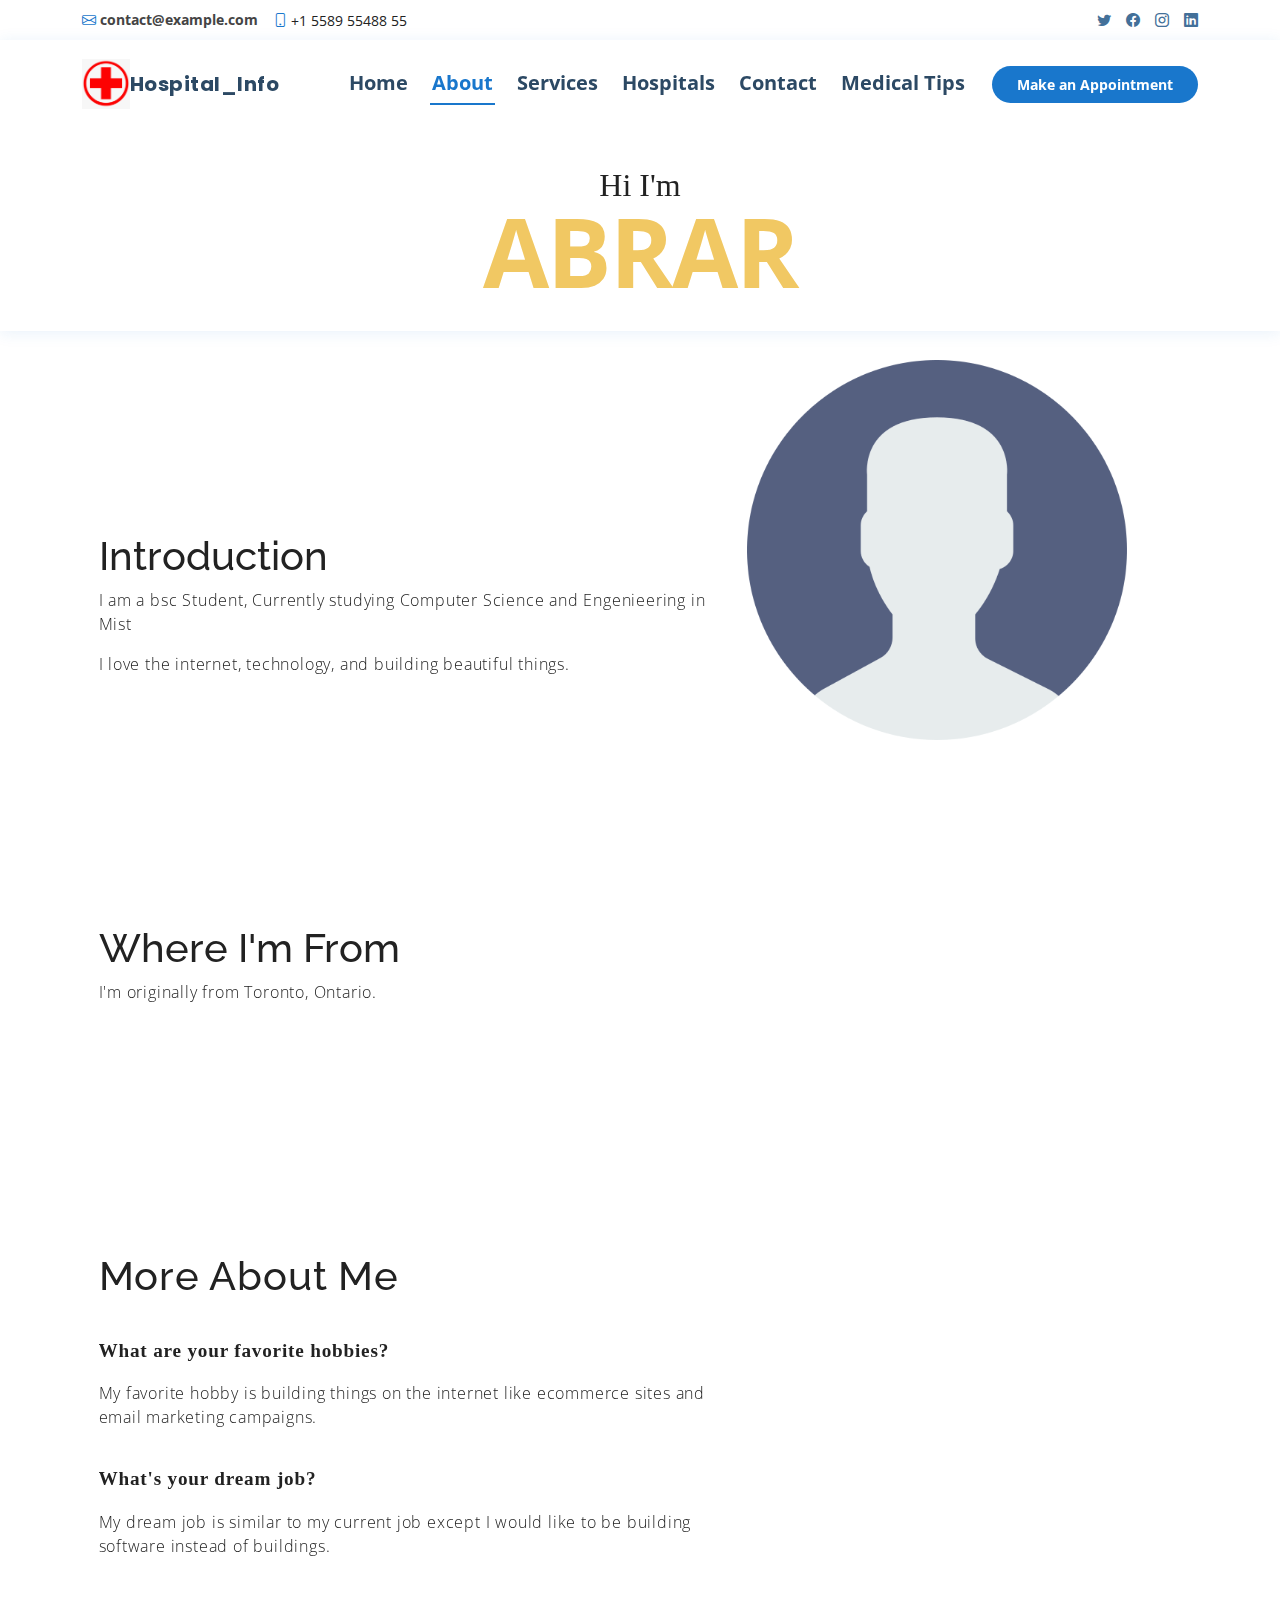
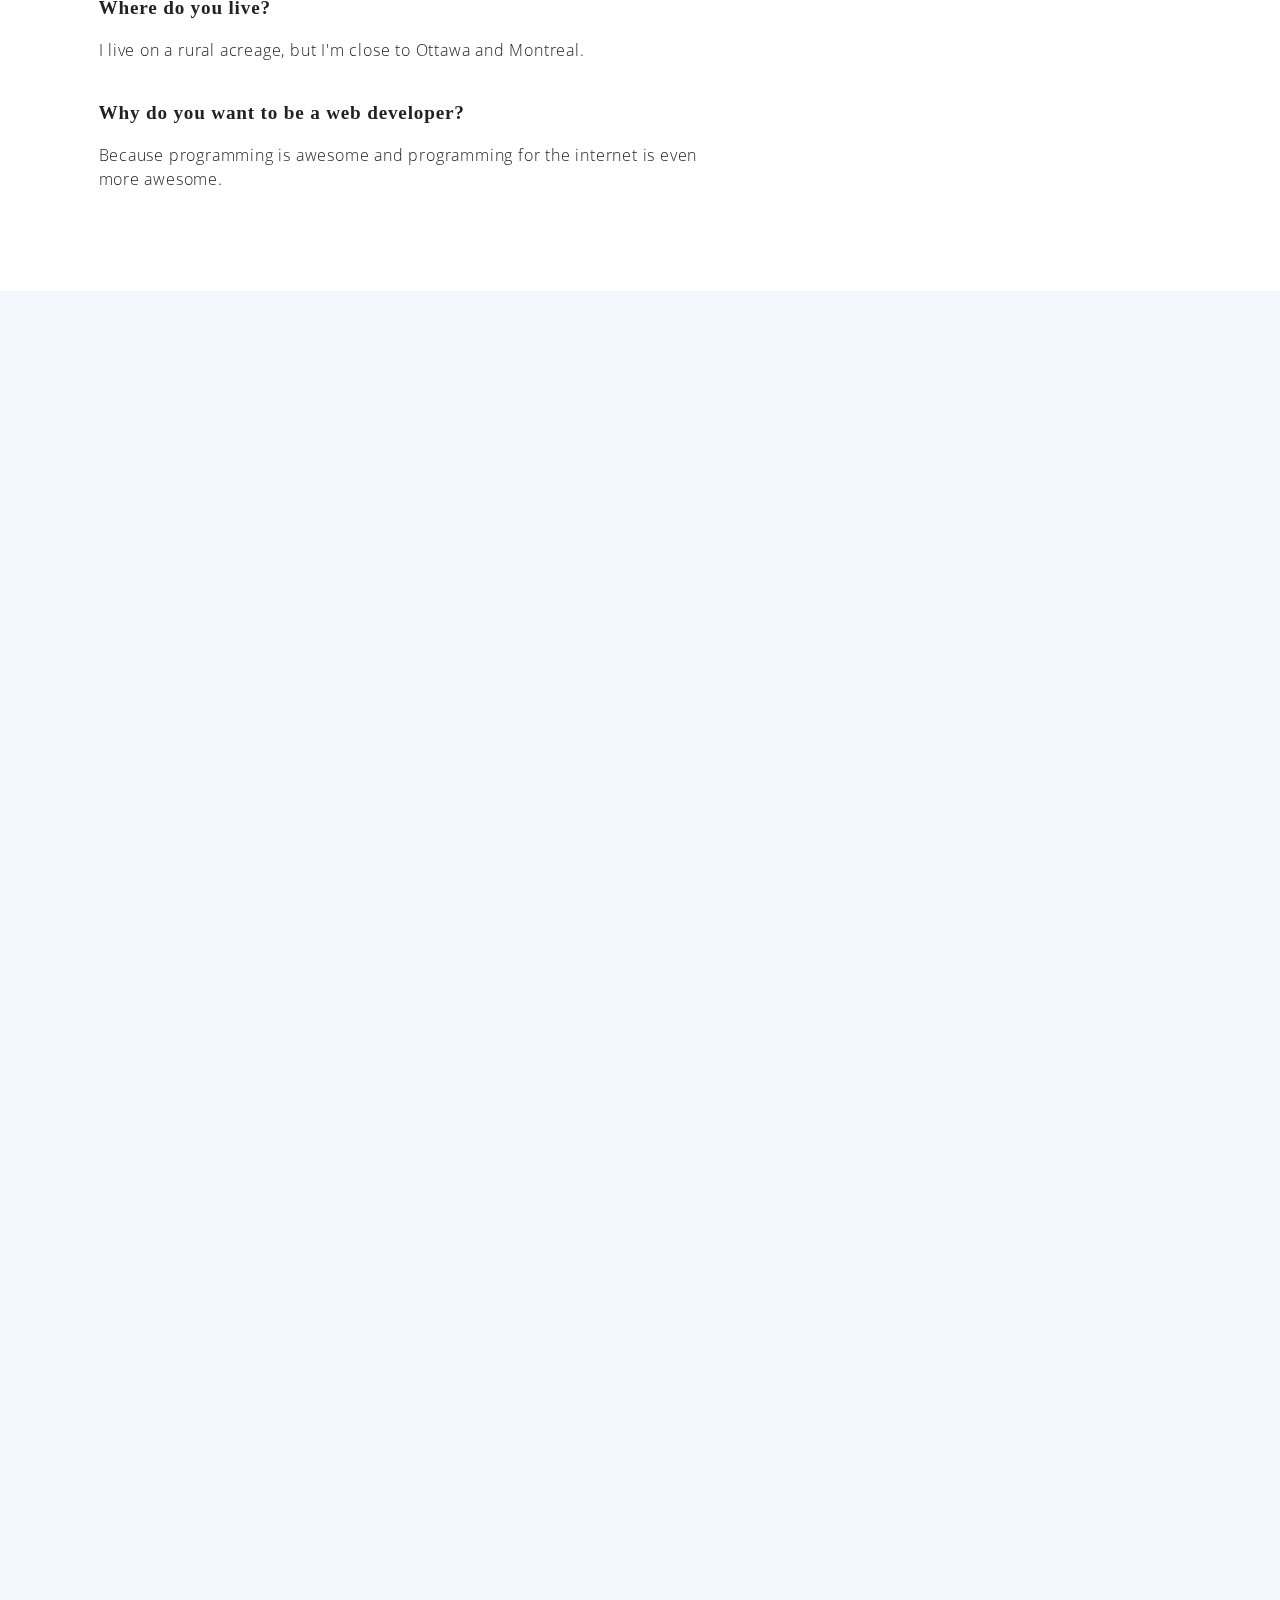
<file: about.html>
<!DOCTYPE html>
<html lang="en">

<head>
    <meta charset="utf-8">
    <meta content="width=device-width, initial-scale=1.0" name="viewport">

    <title>Hospital_Info</title>
    <link rel="stylesheet" href="https://unpkg.com/aos@next/dist/aos.css" />
    <meta content="" name="description">
    <meta content="" name="keywords">

    <!-- Favicons -->
    <link href="assets/img/favicon.png" rel="icon">
    <link href="assets/img/apple-touch-icon.png" rel="apple-touch-icon">

    <!-- Google Fonts -->
    <link
        href="https://fonts.googleapis.com/css?family=Open+Sans:300,300i,400,400i,600,600i,700,700i|Raleway:300,300i,400,400i,500,500i,600,600i,700,700i|Poppins:300,300i,400,400i,500,500i,600,600i,700,700i"
        rel="stylesheet">

    <!-- Vendor CSS Files -->
    <link href="assets/vendor/fontawesome-free/css/all.min.css" rel="stylesheet">
    <link href="assets/vendor/animate.css/animate.min.css" rel="stylesheet">
    <link href="assets/vendor/bootstrap/css/bootstrap.min.css" rel="stylesheet">
    <link href="assets/vendor/bootstrap-icons/bootstrap-icons.css" rel="stylesheet">
    <link href="assets/vendor/boxicons/css/boxicons.min.css" rel="stylesheet">
    <link href="assets/vendor/glightbox/css/glightbox.min.css" rel="stylesheet">
    <link href="assets/vendor/remixicon/remixicon.css" rel="stylesheet">
    <link href="assets/vendor/swiper/swiper-bundle.min.css" rel="stylesheet">

    <!-- Template Main CSS File -->
     <link href="assets/css/style.css" rel="stylesheet">
     <link href="assets/css/about.css" rel="stylesheet"> 

    <!-- =======================================================
  * Template Name: Medilab - v4.7.0
  * Template URL: https://bootstrapmade.com/medilab-free-medical-bootstrap-theme/
  * Author: BootstrapMade.com
  * License: https://bootstrapmade.com/license/
  ======================================================== -->
</head>

<body>

    <!-- ======= Top Bar ======= -->
    <div id="topbar" class="d-flex align-items-center fixed-top" >
        <div class="container d-flex justify-content-between">
            <div class="contact-info d-flex align-items-center">
                <i class="bi bi-envelope"></i> <a href="mailto:contact@example.com">contact@example.com</a>
                <i class="bi bi-phone"></i> +1 5589 55488 55
            </div>
            <div class="d-none d-lg-flex social-links align-items-center">
                <a href="#" class="twitter"><i class="bi bi-twitter"></i></a>
                <a href="#" class="facebook"><i class="bi bi-facebook"></i></a>
                <a href="#" class="instagram"><i class="bi bi-instagram"></i></a>
                <a href="#" class="linkedin"><i class="bi bi-linkedin"></i></i></a>
            </div>
        </div>
    </div>

    <!-- ======= Header ======= -->
    <header id="header" class="fixed-top">
        <div class="container d-flex align-items-center">
            <img src="img/logo.png" height="50">
          <h1 class="logo me-auto"><a href="index.html">Hospital_Info</a></h1>
          <!-- Uncomment below if you prefer to use an image logo -->
          <!-- <a href="index.html" class="logo me-auto"><img src="assets/img/logo.png" alt="" class="img-fluid"></a>-->
    
          <nav id="navbar" class="navbar order-last order-lg-0">
            <ul>
              <li><a class="nav-link scrollto " href="index.html">Home</a></li>
              <li><a class="nav-link scrollto active" href="about.html">About</a></li>
              <li><a class="nav-link scrollto" href="services.html">Services</a></li>
              
              <li><a class="nav-link scrollto" href="hospitals.html">Hospitals</a></li>
              
    
    
              <li><a class="nav-link scrollto" href="contact.html">Contact</a></li>
              <li><a class="nav-link scrollto" href="medicaltips.html">Medical Tips</a></li>
              <!-- <li><a class=" scrollto" href="#about">
                  <form class="d-flex  margin-left:30px margin-right:30px">
    
                    <input class="form-control me-2" type="search" placeholder="Search" aria-label="Search">
                    <button class="btn btn-outline-success" type="submit">Search</button>
                  </form>
                </a></li> -->
            </ul>
    
    
            <i class="bi bi-list mobile-nav-toggle"></i>
          </nav><!-- .navbar -->
    
          <a href="apoointment.html" class="appointment-btn scrollto"><span class="d-none d-md-inline">Make an</span>
            Appointment</a>
    
        </div>
        <br>
        <br>
        <div class="container">
            <p class='masthead-intro'>Hi I'm</p>
            <h1 class='masthead-heading'>Abrar</h1>
        </div>
      </header><!-- End Header -->

    <!-- ======= Hero Section ======= -->


    <!-- ======= About Section ======= -->
    <section id="about" class="about">
        <div class="container mt-5"data-aos="fade-up"><br>
            <div class="section-title">
                <h2>About </h2>
                <p>Magnam dolores commodi suscipit. Necessitatibus eius consequatur ex aliquid fuga eum quidem. Sit sint
                  consectetur velit. Quisquam quos quisquam cupiditate. Et nemo qui impedit suscipit alias ea. Quia fugiat sit
                  in iste officiis commodi quidem hic quas.</p>
              </div>
        
                  <!-- <h4><a href="">Sed Perspiciatis</a></h4>  -->
    <!-- End About Section -->
    <br>
    <br>
    <br>
 
    <div class="row featurette">

        <div class="col-md-7 order-md-1">
            <section class="introduction-section">
                <h1>Introduction</h1>
                <p>I am a bsc Student, Currently studying Computer Science and Engenieering in Mist</p>
                <p>I love the internet, technology, and building beautiful things.</p>
            </section>
             <section class="location-section"> 
                <h1>Where I'm From</h1>
                <p>I'm originally from Toronto, Ontario. </p>
            </section>
            <section class="questions-section">
                <h1>More About Me</h1>
                <h2>What are your favorite hobbies?</h2>
                <p>My favorite hobby is building things on the internet like ecommerce sites and email marketing campaigns.</p>
                <h2>What's your dream job?</h2>
                <p>My dream job is similar to my current job except I would like to be building software instead of buildings.</p>
                <h2>Where do you live?</h2>
                <p>I live on a rural acreage, but I'm close to Ottawa and Montreal.</p>
                <h2>Why do you want to be a web developer?</h2>
                <p>Because programming is awesome and programming for the internet is even more awesome.</p>
            </section>
        
          
        </div>
        <div class="col-md-5 order-md-1">
            <img src="img/user.png" width="380" heigth="600">
            <!-- <svg class="bd-placeholder-img bd-placeholder-img-lg featurette-image img-fluid mx-auto" width="500"
        height="500" xmlns="http://www.w3.org/2000/svg" role="img" aria-label="Placeholder: 500x500"
        preserveAspectRatio="xMidYMid slice" focusable="false">
        <title>Placeholder</title>
        <rect width="100%" height="100%" fill="#eee"></rect><text x="50%" y="50%" fill="#aaa"
            dy=".3em">500x500</text>
    </svg> -->

        </div>
    </div>
</div>

      <br>
      <section id="services" class="services section-bg">
        <div class="container" data-aos="fade-up">
      <div class="container mt-5"data-aos="fade-up"><br>
        <div class="section-title">
            <h2>Education</h2>
            
          </div>
    
          <div class="row">
            <div class="col-md-4">
                <div class="card text-center">
                    <img src="/img/school.png" class="card-img-top">
                    <div class="card-body">
                        <h3 class="card-title">Monipur High School and College</h3>
                        <p>Lorem ipsum, dolor sit amet consectetur adipisicing elit. Repellat perferendis corporis voluptates odio sapiente expedita.</p>
                    </div>
                </div>
            </div>
            <div class="col-md-4">
                <div class="card text-center">
                    <img src="/img/clg.png" class="card-img-top" >
                    <div class="card-body">
                        <h3 class="card-title">Dhaka Residential model College</h3>
                        <p>Lorem ipsum, dolor sit amet consectetur adipisicing elit. Repellat perferendis corporis voluptates odio sapiente expedita.</p>
                    </div>
                </div>
            </div>
            <div class="col-md-4">
                <div class="card text-center">
                    <img src="/img/versity.png" class="card-img-top">
                    <div class="card-body">
                        <h3 class="card-title">Militery Institue of Science and Technology</h3>
                        <p>Lorem ipsum, dolor sit amet consectetur adipisicing elit. Repellat perferendis corporis voluptates odio sapiente expedita.</p>
                    </div>
                </div>
            </div>
            <!-- <div class="col-md-4">
               
            </div> -->
           
            </div>
        </div>
      
       
        
      <br>
      <section id="services" class="services section-bg">
        <div class="container" data-aos="fade-up">
      <div class="container mt-5"data-aos="fade-up"><br>
        <div class="section-title">
            <h2>Mentors</h2>
            
          </div>
    
          <div class="row">
            <div class="col-md-4">
                <div class="card text-center">
                    <img src="/img/rr-2.jpg" class="card-img-top" heigth=200 width=150>
                    <div class="card-body">
                        <h3 class="card-title">Raiyan Rahman</h3>
                        <p>Lorem ipsum, dolor sit amet consectetur adipisicing elit. Repellat perferendis corporis voluptates odio sapiente expedita.</p>
                    </div>
                </div>
            </div>
            <div class="col-md-4">
                <div class="card text-center">
                    <img src="/img/ni.jpg" class="card-img-top" heigth=150 width=150>
                    <div class="card-body">
                        <h3 class="card-title">Nafiz imtiaz Khan</h3>
                        <p>Loo00 adipisicing elit. Repellat perferendis corporis voluptates odio sapiente expedita.</p>
                    </div>
                </div>
            </div>
            
            <!-- <div class="col-md-4">
               
            </div> -->
           
            </div>
        </div>
      
    <!-- ======= Counts Section ======= -->
    <!-- End #main -->
    
   
    <footer id="footer">

        <div class="footer-top">
            <div class="container">
                <div class="row">

                    <div class="col-lg-3 col-md-6 footer-contact">
                        <h3>Medilab</h3>
                        <p>
                            A108 Adam Street <br>
                            New York, NY 535022<br>
                            United States <br><br>
                            <strong>Phone:</strong> +1 5589 55488 55<br>
                            <strong>Email:</strong> info@example.com<br>
                        </p>
                    </div>

                    <div class="col-lg-2 col-md-6 footer-links">
                        <h4>Useful Links</h4>
                        <ul>
                            <li><i class="bx bx-chevron-right"></i> <a href="#">Home</a></li>
                            <li><i class="bx bx-chevron-right"></i> <a href="#">About us</a></li>
                            <li><i class="bx bx-chevron-right"></i> <a href="#">Services</a></li>
                            <li><i class="bx bx-chevron-right"></i> <a href="#">Terms of service</a></li>
                            <li><i class="bx bx-chevron-right"></i> <a href="#">Privacy policy</a></li>
                        </ul>
                    </div>

                    <div class="col-lg-3 col-md-6 footer-links">
                        <h4>Our Services</h4>
                        <ul>
                            <li><i class="bx bx-chevron-right"></i> <a href="#">Web Design</a></li>
                            <li><i class="bx bx-chevron-right"></i> <a href="#">Web Development</a></li>
                            <li><i class="bx bx-chevron-right"></i> <a href="#">Product Management</a></li>
                            <li><i class="bx bx-chevron-right"></i> <a href="#">Marketing</a></li>
                            <li><i class="bx bx-chevron-right"></i> <a href="#">Graphic Design</a></li>
                        </ul>
                    </div>

                    <div class="col-lg-4 col-md-6 footer-newsletter">
                        <h4>Join Our Newsletter</h4>
                        <p>Tamen quem nulla quae legam multos aute sint culpa legam noster magna</p>
                        <form action="" method="post">
                            <input type="email" name="email"><input type="submit" value="Subscribe">
                        </form>
                    </div>

                </div>
            </div>
        </div>

        <div class="container d-md-flex py-4">

            <div class="me-md-auto text-center text-md-start">
                <div class="copyright">
                    &copy; Copyright <strong><span>Medilab</span></strong>. All Rights Reserved
                </div>
                <div class="credits">
                    <!-- All the links in the footer should remain intact. -->
                    <!-- You can delete the links only if you purchased the pro version. -->
                    <!-- Licensing information: https://bootstrapmade.com/license/ -->
                    <!-- Purchase the pro version with working PHP/AJAX contact form: https://bootstrapmade.com/medilab-free-medical-bootstrap-theme/ -->
                    Designed by <a href="https://bootstrapmade.com/">BootstrapMade</a>
                </div>
            </div>
            <div class="social-links text-center text-md-right pt-3 pt-md-0">
                <a href="#" class="twitter"><i class="bx bxl-twitter"></i></a>
                <a href="#" class="facebook"><i class="bx bxl-facebook"></i></a>
                <a href="#" class="instagram"><i class="bx bxl-instagram"></i></a>
                <a href="#" class="google-plus"><i class="bx bxl-skype"></i></a>
                <a href="#" class="linkedin"><i class="bx bxl-linkedin"></i></a>
            </div>
        </div>
    </footer><!-- End Footer -->

    <div id="preloader"></div>
    <a href="#" class="back-to-top d-flex align-items-center justify-content-center"><i
            class="bi bi-arrow-up-short"></i></a>

    <!-- Vendor JS Files -->
    <script src="assets/vendor/purecounter/purecounter.js"></script>
    <script src="assets/vendor/bootstrap/js/bootstrap.bundle.min.js"></script>
    <script src="assets/vendor/glightbox/js/glightbox.min.js"></script>
    <script src="assets/vendor/swiper/swiper-bundle.min.js"></script>
    <script src="assets/vendor/php-email-form/validate.js"></script>

    <!-- Template Main JS File -->
    <script src="assets/js/main.js"></script>
    <script src="https://unpkg.com/aos@next/dist/aos.js"></script>
  <script>
    AOS.init();
  </script>


</body>

</html>
</file>
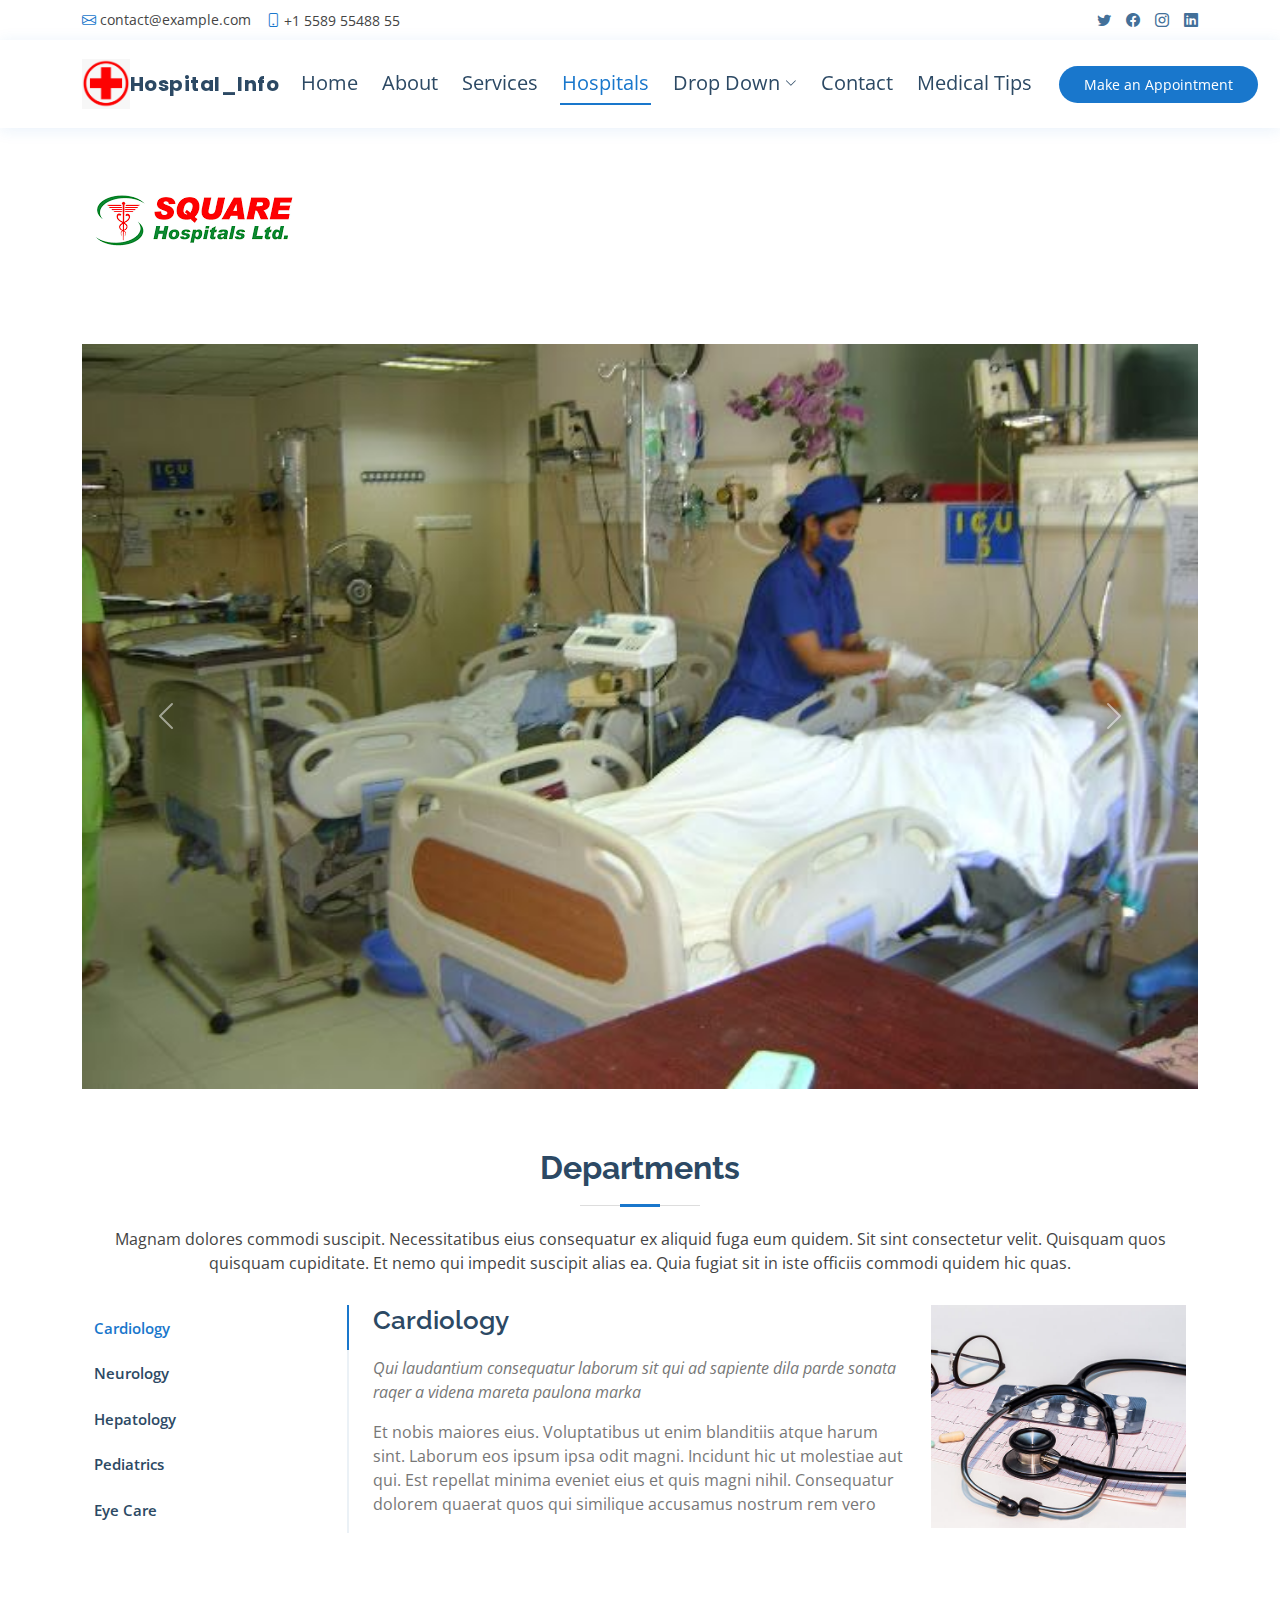
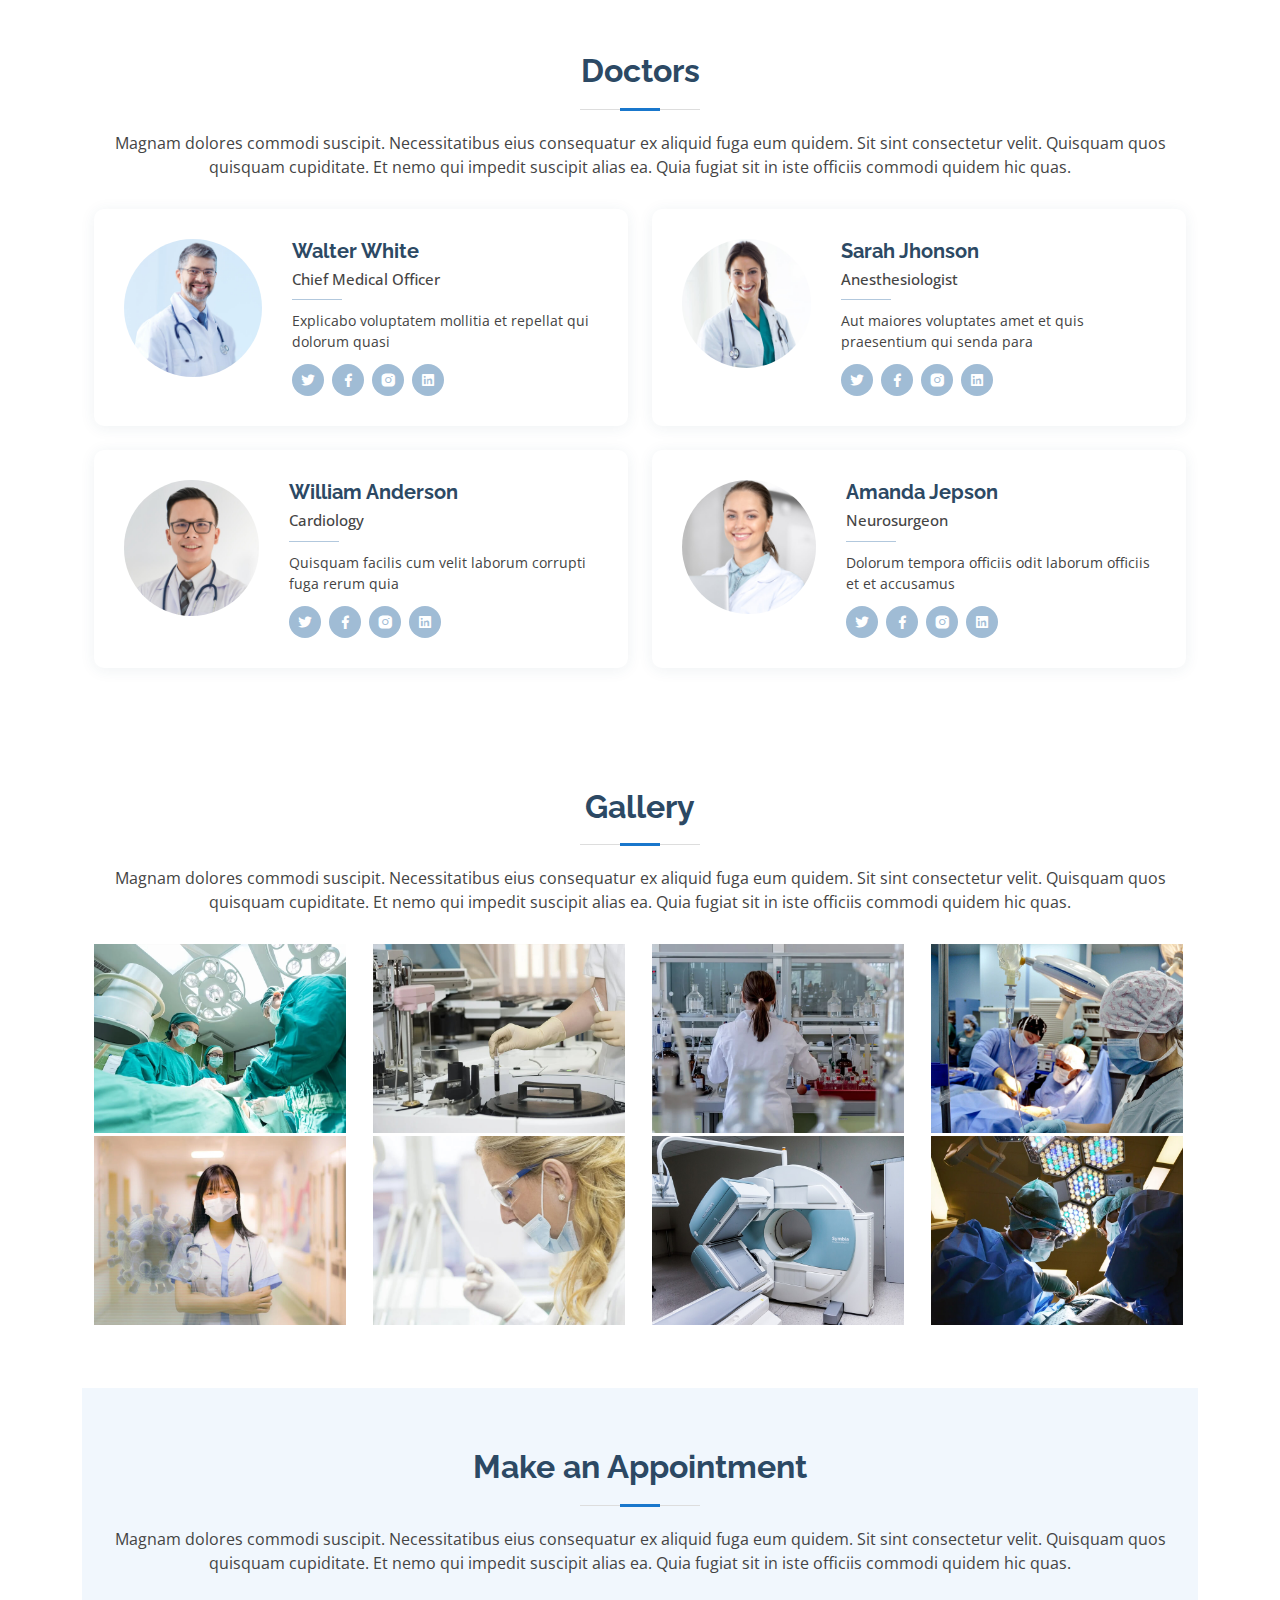
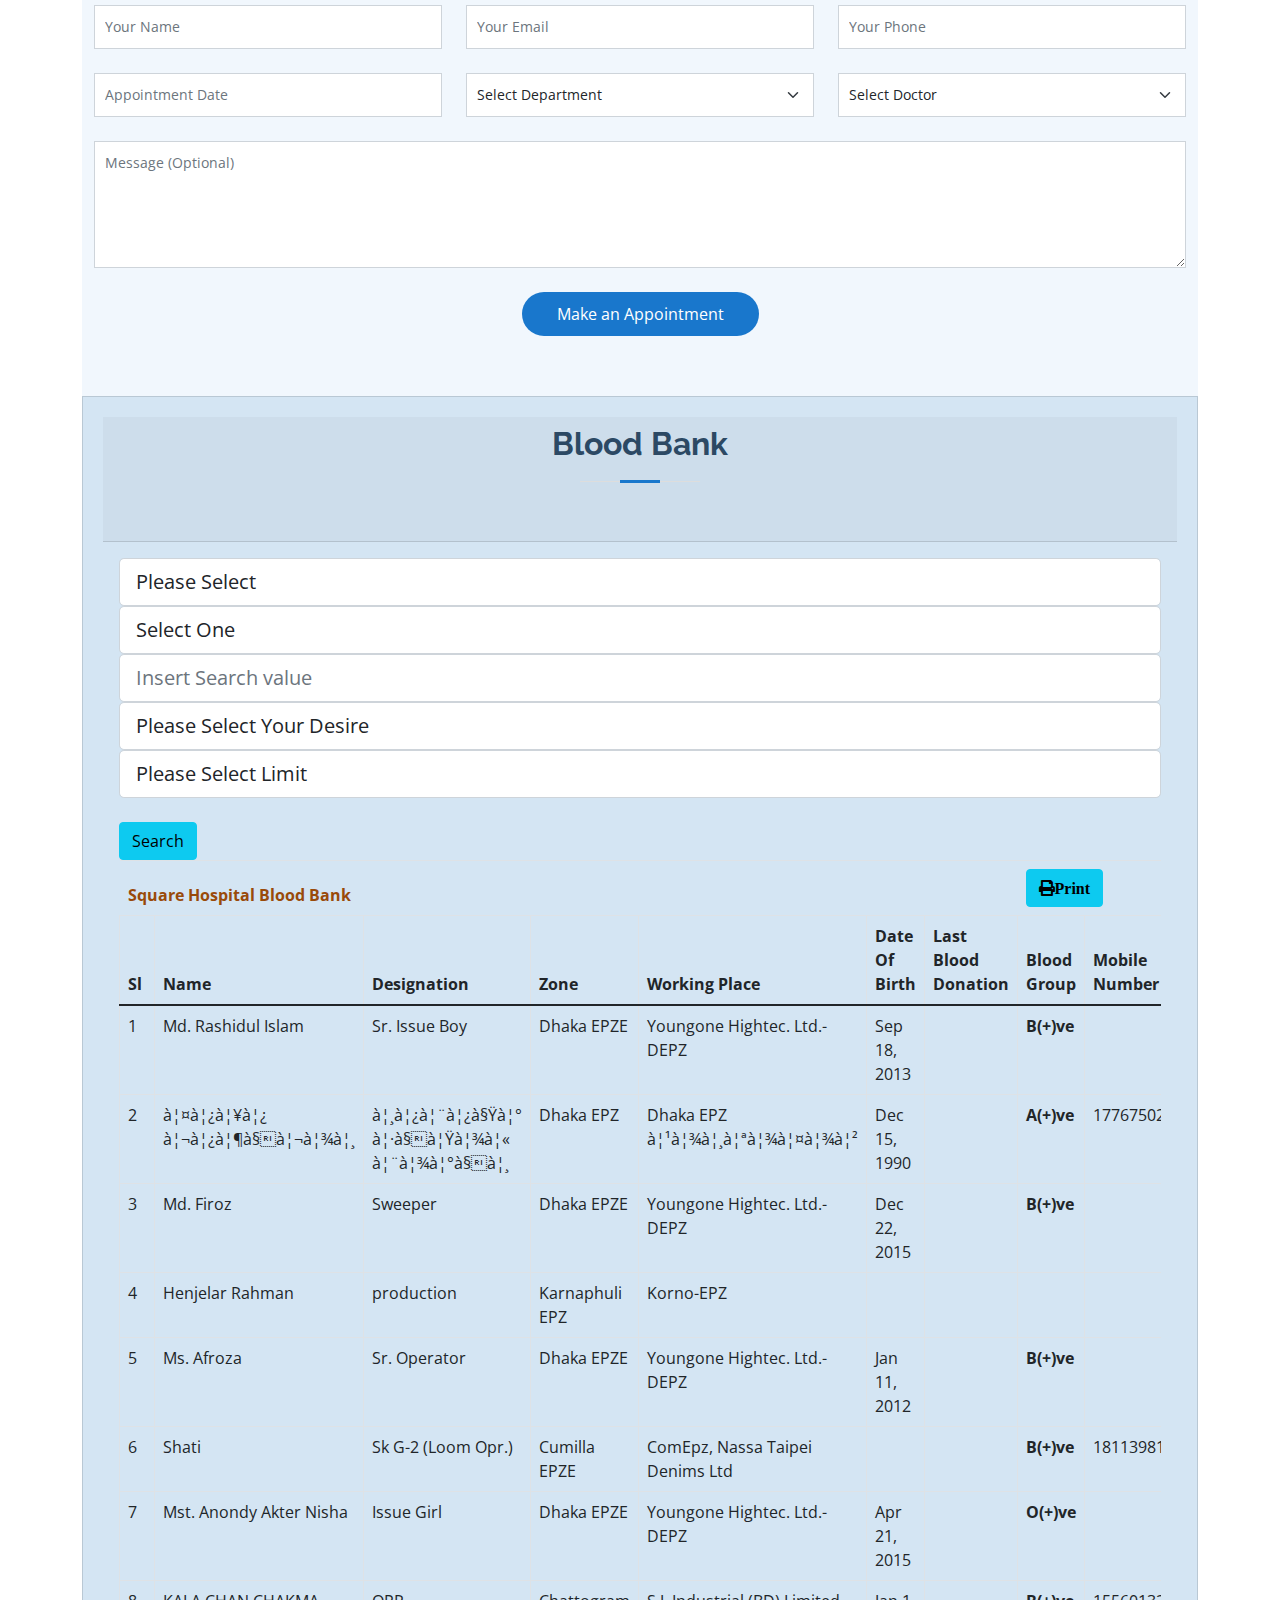
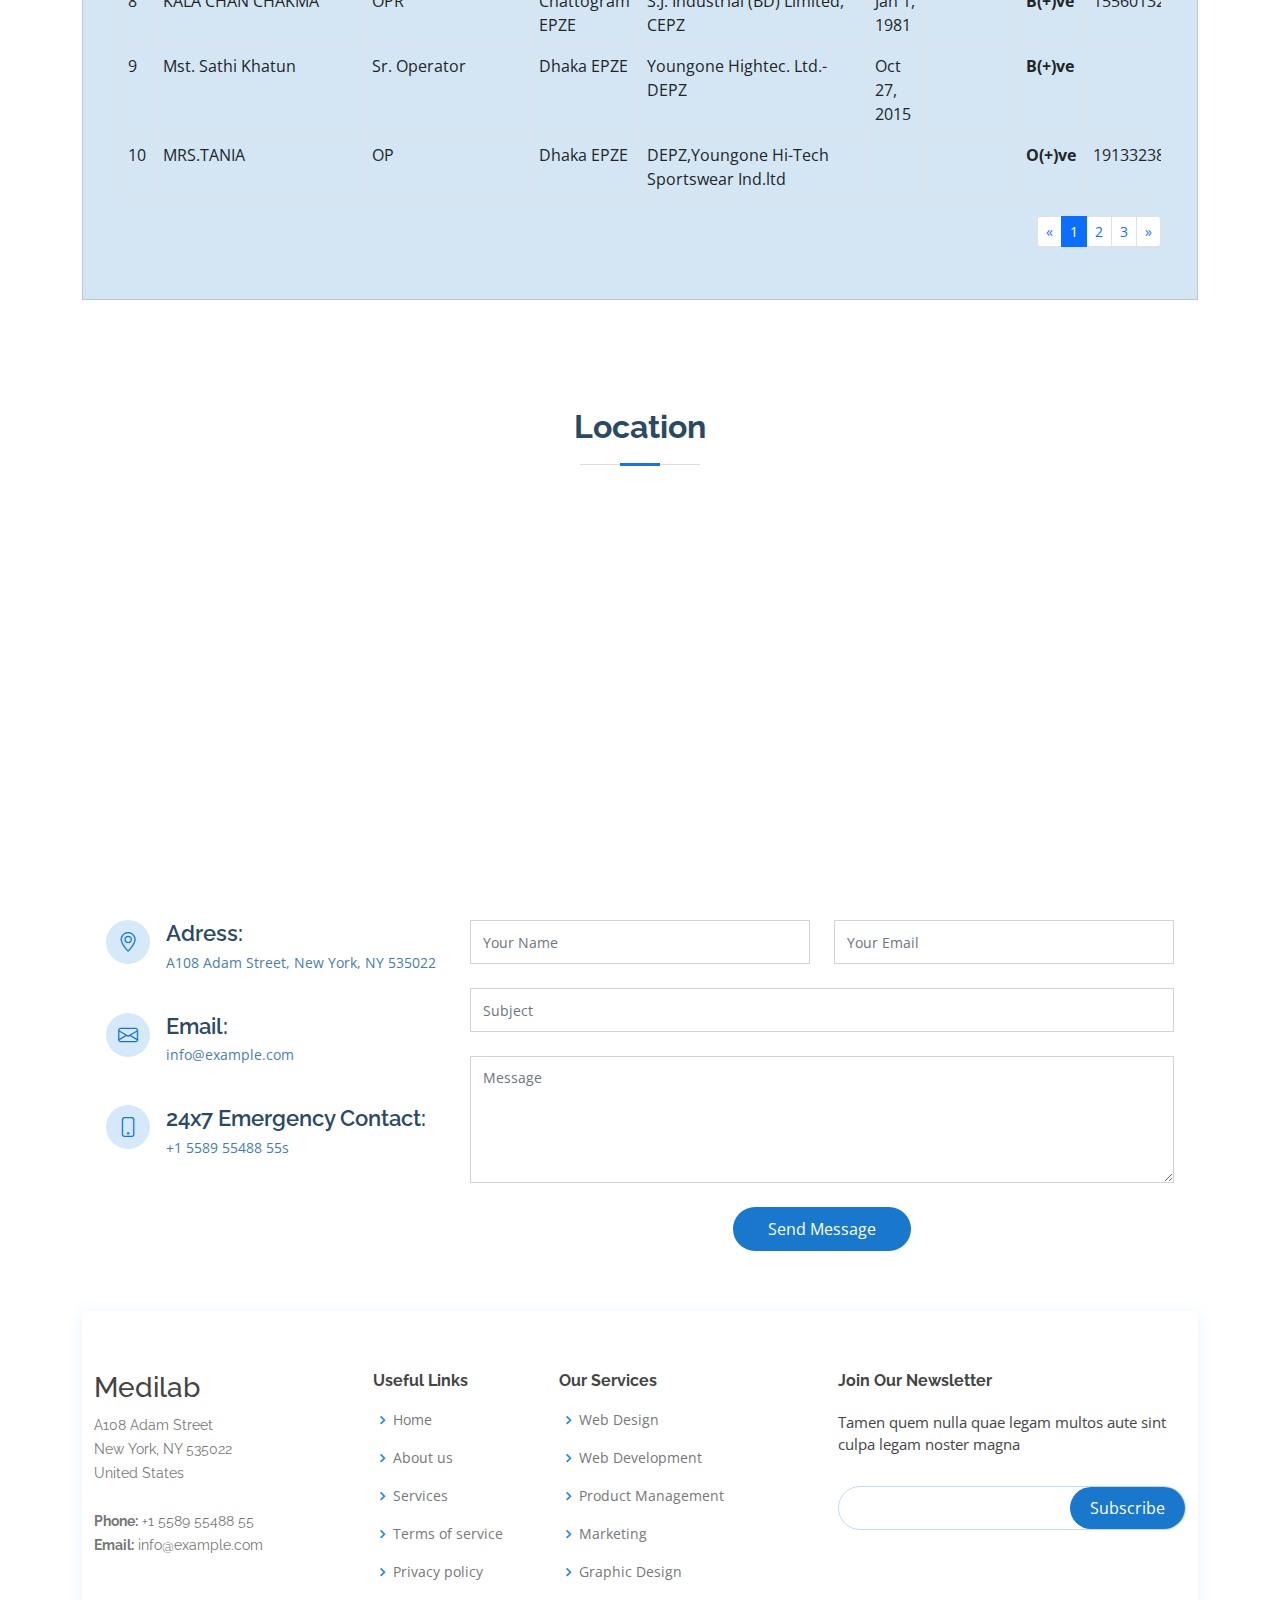
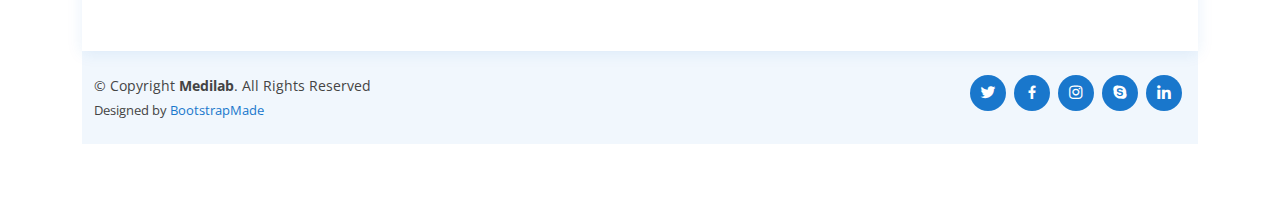
<file: apollo.html>
<!DOCTYPE html>
<html lang="en">

<head>
    <meta charset="utf-8">
    <meta content="width=device-width, initial-scale=1.0" name="viewport">

    <title>Medilab Bootstrap Template - Index</title>
    <meta content="" name="description">
    <meta content="" name="keywords">

    <!-- Favicons -->
    <link href="assets/img/favicon.png" rel="icon">
    <link href="assets/img/apple-touch-icon.png" rel="apple-touch-icon">

    <!-- Google Fonts -->
    <link
        href="https://fonts.googleapis.com/css?family=Open+Sans:300,300i,400,400i,600,600i,700,700i|Raleway:300,300i,400,400i,500,500i,600,600i,700,700i|Poppins:300,300i,400,400i,500,500i,600,600i,700,700i"
        rel="stylesheet">

    <!-- Vendor CSS Files -->
    <link href="assets/vendor/fontawesome-free/css/all.min.css" rel="stylesheet">
    <link href="assets/vendor/animate.css/animate.min.css" rel="stylesheet">
    <link href="assets/vendor/bootstrap/css/bootstrap.min.css" rel="stylesheet">
    <link href="assets/vendor/bootstrap-icons/bootstrap-icons.css" rel="stylesheet">
    <link href="assets/vendor/boxicons/css/boxicons.min.css" rel="stylesheet">
    <link href="assets/vendor/glightbox/css/glightbox.min.css" rel="stylesheet">
    <link href="assets/vendor/remixicon/remixicon.css" rel="stylesheet">
    <link href="assets/vendor/swiper/swiper-bundle.min.css" rel="stylesheet">

    <!-- Template Main CSS File -->
    <link href="assets/css/style.css" rel="stylesheet">

    <!-- =======================================================
  * Template Name: Medilab - v4.7.0
  * Template URL: https://bootstrapmade.com/medilab-free-medical-bootstrap-theme/
  * Author: BootstrapMade.com
  * License: https://bootstrapmade.com/license/
  ======================================================== -->
</head>

<body>

    <!-- ======= Top Bar ======= -->
    <div id="topbar" class="d-flex align-items-center fixed-top">
        <div class="container d-flex justify-content-between">
            <div class="contact-info d-flex align-items-center">
                <i class="bi bi-envelope"></i> <a href="mailto:contact@example.com">contact@example.com</a>
                <i class="bi bi-phone"></i> +1 5589 55488 55
            </div>
            <div class="d-none d-lg-flex social-links align-items-center">
                <a href="#" class="twitter"><i class="bi bi-twitter"></i></a>
                <a href="#" class="facebook"><i class="bi bi-facebook"></i></a>
                <a href="#" class="instagram"><i class="bi bi-instagram"></i></a>
                <a href="#" class="linkedin"><i class="bi bi-linkedin"></i></i></a>
            </div>
        </div>
    </div>

    <!-- ======= Header ======= -->
    <header id="header" class="fixed-top">
        <div class="container d-flex align-items-center">
            <img src="img/logo.png" height="50">
          <h1 class="logo me-auto"><a href="index.html">Hospital_Info</a></h1>
          <!-- Uncomment below if you prefer to use an image logo -->
          <!-- <a href="index.html" class="logo me-auto"><img src="assets/img/logo.png" alt="" class="img-fluid"></a>-->
    
          <nav id="navbar" class="navbar order-last order-lg-0">
            <ul>
              <li><a class="nav-link scrollto " href="index.html">Home</a></li>
              <li><a class="nav-link scrollto" href="about.html">About</a></li>
              <li><a class="nav-link scrollto" href="services.html">Services</a></li>
              
              <li><a class="nav-link scrollto active " href="hospitals.html">Hospitals</a></li>
              <li class="dropdown"><a href="#"><span>Drop Down</span> <i class="bi bi-chevron-down"></i></a>
                <ul>
                  <li><a href="#">Drop Down 1</a></li>
                  <li class="dropdown"><a href="#"><span>Deep Drop Down</span> <i class="bi bi-chevron-right"></i></a>
                    <ul>
                      <li><a href="#">Deep Drop Down 1</a></li>
                      <li><a href="#">Deep Drop Down 2</a></li>
                      <li><a href="#">Deep Drop Down 3</a></li>
                      <li><a href="#">Deep Drop Down 4</a></li>
                      <li><a href="#">Deep Drop Down 5</a></li>
                    </ul>
                  </li>
                  <li><a href="#">Drop Down 2</a></li>
                  <li><a href="#">Drop Down 3</a></li>
                  <li><a href="#">Drop Down 4</a></li>
                </ul>
              </li>
    
    
              <li><a class="nav-link scrollto" href="contact.html">Contact</a></li>
              <li><a class="nav-link scrollto" href="medicaltips.html">Medical Tips</a></li>
              <!-- <li><a class=" scrollto" href="#about">
                  <form class="d-flex  margin-left:30px margin-right:30px">
    
                    <input class="form-control me-2" type="search" placeholder="Search" aria-label="Search">
                    <button class="btn btn-outline-success" type="submit">Search</button>
                  </form>
                </a></li> -->
            </ul>
    
    
            <i class="bi bi-list mobile-nav-toggle"></i>
          </nav><!-- .navbar -->
    
          <a href="#appointment" class="appointment-btn scrollto"><span class="d-none d-md-inline">Make an</span>
            Appointment</a>
    
        </div>
      </header><!-- End Header -->

    <!-- ======= Hero Section ======= -->
    <!-- ======= Departments Section ======= -->



    <div class="container mt-5 ">
        <br><br><br>
        <img src="img/squrae-2.png">
        <div id="carouselExampleFade" class="carousel slide carousel-fade" data-bs-ride="carousel">
            <div class="carousel-inner">
                <div class="carousel-item active">
                    <img src="img/hospital1.jpg" class="d-block w-100" alt="...">
                </div>
                <div class="carousel-item">
                    <img src="img/hospital2.jpg" class="d-block w-100" alt="...">
                </div>
                <div class="carousel-item">
                    <img src="img/hospital3.jpg" class="d-block w-100" alt="...">
                </div>
            </div>
            <button class="carousel-control-prev" type="button" data-bs-target="#carouselExampleFade"
                data-bs-slide="prev">
                <span class="carousel-control-prev-icon" aria-hidden="true"></span>
                <span class="visually-hidden">Previous</span>
            </button>
            <button class="carousel-control-next" type="button" data-bs-target="#carouselExampleFade"
                data-bs-slide="next">
                <span class="carousel-control-next-icon" aria-hidden="true"></span>
                <span class="visually-hidden">Next</span>
            </button>
        </div>

        <section id="departments" class="departments">
            <div class="container">
      
              <div class="section-title">
                <h2>Departments</h2>
                <p>Magnam dolores commodi suscipit. Necessitatibus eius consequatur ex aliquid fuga eum quidem. Sit sint consectetur velit. Quisquam quos quisquam cupiditate. Et nemo qui impedit suscipit alias ea. Quia fugiat sit in iste officiis commodi quidem hic quas.</p>
              </div>
      
              <div class="row">
                <div class="col-lg-3">
                  <ul class="nav nav-tabs flex-column">
                    <li class="nav-item">
                      <a class="nav-link active show" data-bs-toggle="tab" href="#tab-1">Cardiology</a>
                    </li>
                    <li class="nav-item">
                      <a class="nav-link" data-bs-toggle="tab" href="#tab-2">Neurology</a>
                    </li>
                    <li class="nav-item">
                      <a class="nav-link" data-bs-toggle="tab" href="#tab-3">Hepatology</a>
                    </li>
                    <li class="nav-item">
                      <a class="nav-link" data-bs-toggle="tab" href="#tab-4">Pediatrics</a>
                    </li>
                    <li class="nav-item">
                      <a class="nav-link" data-bs-toggle="tab" href="#tab-5">Eye Care</a>
                    </li>
                  </ul>
                </div>
                <div class="col-lg-9 mt-4 mt-lg-0">
                  <div class="tab-content">
                    <div class="tab-pane active show" id="tab-1">
                      <div class="row">
                        <div class="col-lg-8 details order-2 order-lg-1">
                          <h3>Cardiology</h3>
                          <p class="fst-italic">Qui laudantium consequatur laborum sit qui ad sapiente dila parde sonata raqer a videna mareta paulona marka</p>
                          <p>Et nobis maiores eius. Voluptatibus ut enim blanditiis atque harum sint. Laborum eos ipsum ipsa odit magni. Incidunt hic ut molestiae aut qui. Est repellat minima eveniet eius et quis magni nihil. Consequatur dolorem quaerat quos qui similique accusamus nostrum rem vero</p>
                        </div>
                        <div class="col-lg-4 text-center order-1 order-lg-2">
                          <img src="assets/img/departments-1.jpg" alt="" class="img-fluid">
                        </div>
                      </div>
                    </div>
                    <div class="tab-pane" id="tab-2">
                      <div class="row">
                        <div class="col-lg-8 details order-2 order-lg-1">
                          <h3>Et blanditiis nemo veritatis excepturi</h3>
                          <p class="fst-italic">Qui laudantium consequatur laborum sit qui ad sapiente dila parde sonata raqer a videna mareta paulona marka</p>
                          <p>Ea ipsum voluptatem consequatur quis est. Illum error ullam omnis quia et reiciendis sunt sunt est. Non aliquid repellendus itaque accusamus eius et velit ipsa voluptates. Optio nesciunt eaque beatae accusamus lerode pakto madirna desera vafle de nideran pal</p>
                        </div>
                        <div class="col-lg-4 text-center order-1 order-lg-2">
                          <img src="assets/img/departments-2.jpg" alt="" class="img-fluid">
                        </div>
                      </div>
                    </div>
                    <div class="tab-pane" id="tab-3">
                      <div class="row">
                        <div class="col-lg-8 details order-2 order-lg-1">
                          <h3>Impedit facilis occaecati odio neque aperiam sit</h3>
                          <p class="fst-italic">Eos voluptatibus quo. Odio similique illum id quidem non enim fuga. Qui natus non sunt dicta dolor et. In asperiores velit quaerat perferendis aut</p>
                          <p>Iure officiis odit rerum. Harum sequi eum illum corrupti culpa veritatis quisquam. Neque necessitatibus illo rerum eum ut. Commodi ipsam minima molestiae sed laboriosam a iste odio. Earum odit nesciunt fugiat sit ullam. Soluta et harum voluptatem optio quae</p>
                        </div>
                        <div class="col-lg-4 text-center order-1 order-lg-2">
                          <img src="assets/img/departments-3.jpg" alt="" class="img-fluid">
                        </div>
                      </div>
                    </div>
                    <div class="tab-pane" id="tab-4">
                      <div class="row">
                        <div class="col-lg-8 details order-2 order-lg-1">
                          <h3>Fuga dolores inventore laboriosam ut est accusamus laboriosam dolore</h3>
                          <p class="fst-italic">Totam aperiam accusamus. Repellat consequuntur iure voluptas iure porro quis delectus</p>
                          <p>Eaque consequuntur consequuntur libero expedita in voluptas. Nostrum ipsam necessitatibus aliquam fugiat debitis quis velit. Eum ex maxime error in consequatur corporis atque. Eligendi asperiores sed qui veritatis aperiam quia a laborum inventore</p>
                        </div>
                        <div class="col-lg-4 text-center order-1 order-lg-2">
                          <img src="assets/img/departments-4.jpg" alt="" class="img-fluid">
                        </div>
                      </div>
                    </div>
                    <div class="tab-pane" id="tab-5">
                      <div class="row">
                        <div class="col-lg-8 details order-2 order-lg-1">
                          <h3>Est eveniet ipsam sindera pad rone matrelat sando reda</h3>
                          <p class="fst-italic">Omnis blanditiis saepe eos autem qui sunt debitis porro quia.</p>
                          <p>Exercitationem nostrum omnis. Ut reiciendis repudiandae minus. Omnis recusandae ut non quam ut quod eius qui. Ipsum quia odit vero atque qui quibusdam amet. Occaecati sed est sint aut vitae molestiae voluptate vel</p>
                        </div>
                        <div class="col-lg-4 text-center order-1 order-lg-2">
                          <img src="assets/img/departments-5.jpg" alt="" class="img-fluid">
                        </div>
                      </div>
                    </div>
                  </div>
                </div>
              </div>
      
            </div>
          </section>
          
             
        <section id="doctors" class="doctors">
            <div class="container">

                <div class="section-title">
                    <h2>Doctors</h2>
                    <p>Magnam dolores commodi suscipit. Necessitatibus eius consequatur ex aliquid fuga eum quidem. Sit
                        sint
                        consectetur velit. Quisquam quos quisquam cupiditate. Et nemo qui impedit suscipit alias ea.
                        Quia
                        fugiat sit
                        in iste officiis commodi quidem hic quas.</p>
                </div>

                <div class="row">

                    <div class="col-lg-6">
                        <div class="member d-flex align-items-start">
                            <div class="pic"><img src="assets/img/doctors/doctors-1.jpg" class="img-fluid" alt=""></div>
                            <div class="member-info">
                                <h4>Walter White</h4>
                                <span>Chief Medical Officer</span>
                                <p>Explicabo voluptatem mollitia et repellat qui dolorum quasi</p>
                                <div class="social">
                                    <a href=""><i class="ri-twitter-fill"></i></a>
                                    <a href=""><i class="ri-facebook-fill"></i></a>
                                    <a href=""><i class="ri-instagram-fill"></i></a>
                                    <a href=""> <i class="ri-linkedin-box-fill"></i> </a>
                                </div>
                            </div>
                        </div>
                    </div>

                    <div class="col-lg-6 mt-4 mt-lg-0">
                        <div class="member d-flex align-items-start">
                            <div class="pic"><img src="assets/img/doctors/doctors-2.jpg" class="img-fluid" alt=""></div>
                            <div class="member-info">
                                <h4>Sarah Jhonson</h4>
                                <span>Anesthesiologist</span>
                                <p>Aut maiores voluptates amet et quis praesentium qui senda para</p>
                                <div class="social">
                                    <a href=""><i class="ri-twitter-fill"></i></a>
                                    <a href=""><i class="ri-facebook-fill"></i></a>
                                    <a href=""><i class="ri-instagram-fill"></i></a>
                                    <a href=""> <i class="ri-linkedin-box-fill"></i> </a>
                                </div>
                            </div>
                        </div>
                    </div>

                    <div class="col-lg-6 mt-4">
                        <div class="member d-flex align-items-start">
                            <div class="pic"><img src="assets/img/doctors/doctors-3.jpg" class="img-fluid" alt=""></div>
                            <div class="member-info">
                                <h4>William Anderson</h4>
                                <span>Cardiology</span>
                                <p>Quisquam facilis cum velit laborum corrupti fuga rerum quia</p>
                                <div class="social">
                                    <a href=""><i class="ri-twitter-fill"></i></a>
                                    <a href=""><i class="ri-facebook-fill"></i></a>
                                    <a href=""><i class="ri-instagram-fill"></i></a>
                                    <a href=""> <i class="ri-linkedin-box-fill"></i> </a>
                                </div>
                            </div>
                        </div>
                    </div>

                    <div class="col-lg-6 mt-4">
                        <div class="member d-flex align-items-start">
                            <div class="pic"><img src="assets/img/doctors/doctors-4.jpg" class="img-fluid" alt=""></div>
                            <div class="member-info">
                                <h4>Amanda Jepson</h4>
                                <span>Neurosurgeon</span>
                                <p>Dolorum tempora officiis odit laborum officiis et et accusamus</p>
                                <div class="social">
                                    <a href=""><i class="ri-twitter-fill"></i></a>
                                    <a href=""><i class="ri-facebook-fill"></i></a>
                                    <a href=""><i class="ri-instagram-fill"></i></a>
                                    <a href=""> <i class="ri-linkedin-box-fill"></i> </a>
                                </div>
                            </div>
                        </div>
                    </div>

                </div>

            </div>
        </section>
        <section id="gallery" class="gallery">
            <div class="container">

                <div class="section-title">
                    <h2>Gallery</h2>
                    <p>Magnam dolores commodi suscipit. Necessitatibus eius consequatur ex aliquid fuga eum quidem. Sit
                        sint
                        consectetur velit. Quisquam quos quisquam cupiditate. Et nemo qui impedit suscipit alias ea.
                        Quia
                        fugiat sit
                        in iste officiis commodi quidem hic quas.</p>
                </div>
            </div>

            <div class="container-fluid">
                <div class="row no-gutters">

                    <div class="col-lg-3 col-md-4">
                        <div class="gallery-item">
                            <a href="assets/img/gallery/gallery-1.jpg" class="galelry-lightbox">
                                <img src="assets/img/gallery/gallery-1.jpg" alt="" class="img-fluid">
                            </a>
                        </div>
                    </div>

                    <div class="col-lg-3 col-md-4">
                        <div class="gallery-item">
                            <a href="assets/img/gallery/gallery-2.jpg" class="galelry-lightbox">
                                <img src="assets/img/gallery/gallery-2.jpg" alt="" class="img-fluid">
                            </a>
                        </div>
                    </div>

                    <div class="col-lg-3 col-md-4">
                        <div class="gallery-item">
                            <a href="assets/img/gallery/gallery-3.jpg" class="galelry-lightbox">
                                <img src="assets/img/gallery/gallery-3.jpg" alt="" class="img-fluid">
                            </a>
                        </div>
                    </div>

                    <div class="col-lg-3 col-md-4">
                        <div class="gallery-item">
                            <a href="assets/img/gallery/gallery-4.jpg" class="galelry-lightbox">
                                <img src="assets/img/gallery/gallery-4.jpg" alt="" class="img-fluid">
                            </a>
                        </div>
                    </div>

                    <div class="col-lg-3 col-md-4">
                        <div class="gallery-item">
                            <a href="assets/img/gallery/gallery-5.jpg" class="galelry-lightbox">
                                <img src="assets/img/gallery/gallery-5.jpg" alt="" class="img-fluid">
                            </a>
                        </div>
                    </div>

                    <div class="col-lg-3 col-md-4">
                        <div class="gallery-item">
                            <a href="assets/img/gallery/gallery-6.jpg" class="galelry-lightbox">
                                <img src="assets/img/gallery/gallery-6.jpg" alt="" class="img-fluid">
                            </a>
                        </div>
                    </div>

                    <div class="col-lg-3 col-md-4">
                        <div class="gallery-item">
                            <a href="assets/img/gallery/gallery-7.jpg" class="galelry-lightbox">
                                <img src="assets/img/gallery/gallery-7.jpg" alt="" class="img-fluid">
                            </a>
                        </div>
                    </div>

                    <div class="col-lg-3 col-md-4">
                        <div class="gallery-item">
                            <a href="assets/img/gallery/gallery-8.jpg" class="galelry-lightbox">
                                <img src="assets/img/gallery/gallery-8.jpg" alt="" class="img-fluid">
                            </a>
                        </div>
                    </div>

                </div>

            </div>
        </section>
        <section id="appointment" class="appointment section-bg">
            <div class="container">

                <div class="section-title">
                    <h2>Make an Appointment</h2>
                    <p>Magnam dolores commodi suscipit. Necessitatibus eius consequatur ex aliquid fuga eum quidem. Sit
                        sint
                        consectetur velit. Quisquam quos quisquam cupiditate. Et nemo qui impedit suscipit alias ea.
                        Quia
                        fugiat sit
                        in iste officiis commodi quidem hic quas.</p>
                </div>

                <form action="forms/appointment.php" method="post" role="form" class="php-email-form">
                    <div class="row">
                        <div class="col-md-4 form-group">
                            <input type="text" name="name" class="form-control" id="name" placeholder="Your Name"
                                data-rule="minlen:4" data-msg="Please enter at least 4 chars">
                            <div class="validate"></div>
                        </div>
                        <div class="col-md-4 form-group mt-3 mt-md-0">
                            <input type="email" class="form-control" name="email" id="email" placeholder="Your Email"
                                data-rule="email" data-msg="Please enter a valid email">
                            <div class="validate"></div>
                        </div>
                        <div class="col-md-4 form-group mt-3 mt-md-0">
                            <input type="tel" class="form-control" name="phone" id="phone" placeholder="Your Phone"
                                data-rule="minlen:4" data-msg="Please enter at least 4 chars">
                            <div class="validate"></div>
                        </div>
                    </div>
                    <div class="row">
                        <div class="col-md-4 form-group mt-3">
                            <input type="datetime" name="date" class="form-control datepicker" id="date"
                                placeholder="Appointment Date" data-rule="minlen:4"
                                data-msg="Please enter at least 4 chars">
                            <div class="validate"></div>
                        </div>
                        <div class="col-md-4 form-group mt-3">
                            <select name="department" id="department" class="form-select">
                                <option value="">Select Department</option>
                                <option value="Department 1">Department 1</option>
                                <option value="Department 2">Department 2</option>
                                <option value="Department 3">Department 3</option>
                            </select>
                            <div class="validate"></div>
                        </div>
                        <div class="col-md-4 form-group mt-3">
                            <select name="doctor" id="doctor" class="form-select">
                                <option value="">Select Doctor</option>
                                <option value="Doctor 1">Doctor 1</option>
                                <option value="Doctor 2">Doctor 2</option>
                                <option value="Doctor 3">Doctor 3</option>
                            </select>
                            <div class="validate"></div>
                        </div>
                    </div>

                    <div class="form-group mt-3">
                        <textarea class="form-control" name="message" rows="5"
                            placeholder="Message (Optional)"></textarea>
                        <div class="validate"></div>
                    </div>
                    <div class="mb-3">
                        <div class="loading">Loading</div>
                        <div class="error-message"></div>
                        <div class="sent-message">Your appointment request has been sent successfully. Thank you!</div>
                    </div>
                    <div class="text-center"><button type="submit">Make an Appointment</button></div>
                </form>

            </div>
        </section>
        <div data-v-0c026594="" data-v-0529d39c="" class="card" style="border-radius: 0px !important;">
            <div data-v-0c026594="" class="card-header rounded-0">
                <div class="section-title">
                    <h2>Blood Bank</h2>
                   
                </div>
            </div>
            <div data-v-0c026594="" class="table-responsive">
                <div data-v-0c026594="" class="card-body rounded-0">
                    <div data-v-0c026594="" class="form-inline">
                        <div data-v-0c026594="" class="form-group"><select data-v-0c026594="" name="bload_group"
                                id="SearchBloadGroup" class="form-control form-control-lg">
                                <option data-v-0c026594="" value="">Please Select</option>
                                <option data-v-0c026594="" value="A(+)ve">A(+)ve</option>
                                <option data-v-0c026594="" value="A(-)ve">A(-) ve</option>
                                <option data-v-0c026594="" value="B(+)ve">B(+) ve</option>
                                <option data-v-0c026594="" value="B(-)ve">B(-) ve</option>
                                <option data-v-0c026594="" value="O(+)ve">O(+) ve</option>
                                <option data-v-0c026594="" value="O(-)ve">O(-) ve</option>
                                <option data-v-0c026594="" value="AB(+)ve">AB(+) ve</option>
                                <option data-v-0c026594="" value="AB(-)ve">AB(-) ve</option>
                            </select></div>
                        <div data-v-0c026594="" class="form-group"><select data-v-0c026594="" name="field_name"
                                id="SearchFieldname" class="form-control form-control-lg">
                                <option data-v-0c026594="" value="0">
                                    Select One
                                </option>
                                <option data-v-0c026594="" value="name">
                                    Name
                                </option>
                                <option data-v-0c026594="" value="designation">
                                    Designation
                                </option>
                                <option data-v-0c026594="" value="mobile_number">
                                    Mobile Number
                                </option>
                            </select></div>
                        <div data-v-0c026594="" class="form-group"><input data-v-0c026594="" name="value"
                                placeholder="Insert Search value" type="text" id="SearchValue"
                                class="form-control form-control-lg"></div>
                        <div data-v-0c026594="" class="form-group"><select data-v-0c026594="" name="site_id"
                                id="SearchSiteId" class="form-control form-control-lg">
                                <option data-v-0c026594="" value="">Please Select Your Desire</option>
                                <option data-v-0c026594="" value="1">
                                    Adamjee EPZ
                                </option>
                                <option data-v-0c026594="" value="3">
                                    Chattogram EPZ
                                </option>
                                <option data-v-0c026594="" value="5">
                                    Dhaka EPZ
                                </option>
                                <option data-v-0c026594="" value="6">
                                    Ishwardi EPZ
                                </option>
                                <option data-v-0c026594="" value="7">
                                    Karnaphuli EPZ
                                </option>
                                <option data-v-0c026594="" value="8">
                                    Mongla EPZ
                                </option>
                                <option data-v-0c026594="" value="9">
                                    Uttara EPZ
                                </option>
                                <option data-v-0c026594="" value="2">
                                    BEPZA EZ
                                </option>
                                <option data-v-0c026594="" value="10">
                                    BEPZA
                                </option>
                                <option data-v-0c026594="" value="11">
                                    Dhaka EPZE
                                </option>
                                <option data-v-0c026594="" value="12">
                                    Chattogram EPZE
                                </option>
                                <option data-v-0c026594="" value="13">
                                    Cumilla EPZE
                                </option>
                                <option data-v-0c026594="" value="14">
                                    Mongla EPZE
                                </option>
                                <option data-v-0c026594="" value="15">
                                    Karnaphuli EPZE
                                </option>
                                <option data-v-0c026594="" value="16">
                                    Adamjee EPZE
                                </option>
                                <option data-v-0c026594="" value="17">
                                    Ishwardi EPZE
                                </option>
                                <option data-v-0c026594="" value="18">
                                    Uttara EPZE
                                </option>
                                <option data-v-0c026594="" value="4">
                                    Cumilla EPZ
                                </option>
                            </select></div>
                        <div data-v-0c026594="" class="form-group"><select data-v-0c026594="" name="limit"
                                id="SearchLimit" class="form-control form-control-lg">
                                <option data-v-0c026594="" value="">Please Select Limit</option>
                                <option data-v-0c026594="" value="50">50</option>
                                <option data-v-0c026594="" value="100">100</option>
                                <option data-v-0c026594="" value="150">150</option>
                                <option data-v-0c026594="" value="500">500</option>
                                <option data-v-0c026594="" value="1000">1000</option>
                                <option data-v-0c026594="" value="5000">5000</option>
                                <option data-v-0c026594="" value="10000">10000</option>
                            </select></div> <br data-v-0c026594=""> <button data-v-0c026594="" type="button"
                            class="btn btn-info search__btn align-right">
                            Search
                        </button>
                    </div>
                    <div data-v-0c026594="" class="table-responsive">
                        <table data-v-0c026594="" id="printArea" class="table table-bordered">
                            <thead data-v-0c026594="">
                                <tr data-v-0c026594="">
                                    <th data-v-0c026594="" colspan="7" class="tg-yw4l" style="border: 0px;"><span
                                            data-v-0c026594="" style="color: rgb(153, 74, 10);">
                                           Square Hospital Blood Bank
                                        </span></th>
                                    <th data-v-0c026594="" colspan="2" style="border: 0px;"><a data-v-0c026594=""
                                            href="javascript:void(0);" class="btn btn-info print-btn"><i
                                                data-v-0c026594="" class="fa fa-print">Print</i></a></th>
                                </tr>
                                <tr data-v-0c026594="">
                                    <th data-v-0c026594="" class="tg-yw4l">Sl</th>
                                    <th data-v-0c026594="" class="tg-yw4l">Name</th>
                                    <th data-v-0c026594="" class="tg-yw4l">Designation</th>
                                    <th data-v-0c026594="" class="tg-yw4l">Zone</th>
                                    <th data-v-0c026594="" class="tg-yw4l">Working Place</th>
                                    <th data-v-0c026594="" class="tg-yw4l">Date Of Birth</th>
                                    <th data-v-0c026594="" class="tg-yw4l">Last Blood Donation</th>
                                    <th data-v-0c026594="" class="tg-yw4l">Blood Group</th>
                                    <th data-v-0c026594="" class="tg-yw4l">Mobile Number</th>
                                </tr>
                            </thead>
                            <tbody data-v-0c026594="">
                                <tr data-v-0c026594="">
                                    <td data-v-0c026594="">
                                        1
                                    </td>
                                    <td data-v-0c026594="">Md. Rashidul Islam</td>
                                    <td data-v-0c026594="">Sr. Issue Boy</td>
                                    <td data-v-0c026594="">Dhaka EPZE</td>
                                    <td data-v-0c026594="">Youngone Hightec. Ltd.- DEPZ</td>
                                    <td data-v-0c026594="">Sep 18, 2013</td>
                                    <td data-v-0c026594=""></td>
                                    <td data-v-0c026594=""><b data-v-0c026594="">B(+)ve</b></td>
                                    <td data-v-0c026594=""></td>
                                </tr>
                                <tr data-v-0c026594="">
                                    <td data-v-0c026594="">
                                        2
                                    </td>
                                    <td data-v-0c026594="">à¦¤à¦¿à¦¥à¦¿ à¦¬à¦¿à¦¶à§à¦¬à¦¾à¦¸</td>
                                    <td data-v-0c026594="">à¦¸à¦¿à¦¨à¦¿à§Ÿà¦° à¦·à§à¦Ÿà¦¾à¦« à¦¨à¦¾à¦°à§à¦¸</td>
                                    <td data-v-0c026594="">Dhaka EPZ</td>
                                    <td data-v-0c026594="">Dhaka EPZ à¦¹à¦¾à¦¸à¦ªà¦¾à¦¤à¦¾à¦²</td>
                                    <td data-v-0c026594="">Dec 15, 1990</td>
                                    <td data-v-0c026594=""></td>
                                    <td data-v-0c026594=""><b data-v-0c026594="">A(+)ve</b></td>
                                    <td data-v-0c026594="">1776750233</td>
                                </tr>
                                <tr data-v-0c026594="">
                                    <td data-v-0c026594="">
                                        3
                                    </td>
                                    <td data-v-0c026594="">Md. Firoz</td>
                                    <td data-v-0c026594="">Sweeper</td>
                                    <td data-v-0c026594="">Dhaka EPZE</td>
                                    <td data-v-0c026594="">Youngone Hightec. Ltd.- DEPZ</td>
                                    <td data-v-0c026594="">Dec 22, 2015</td>
                                    <td data-v-0c026594=""></td>
                                    <td data-v-0c026594=""><b data-v-0c026594="">B(+)ve</b></td>
                                    <td data-v-0c026594=""></td>
                                </tr>
                                <tr data-v-0c026594="">
                                    <td data-v-0c026594="">
                                        4
                                    </td>
                                    <td data-v-0c026594="">Henjelar Rahman</td>
                                    <td data-v-0c026594="">production</td>
                                    <td data-v-0c026594="">Karnaphuli EPZ</td>
                                    <td data-v-0c026594="">Korno-EPZ</td>
                                    <td data-v-0c026594=""></td>
                                    <td data-v-0c026594=""></td>
                                    <td data-v-0c026594=""><b data-v-0c026594=""></b></td>
                                    <td data-v-0c026594=""></td>
                                </tr>
                                <tr data-v-0c026594="">
                                    <td data-v-0c026594="">
                                        5
                                    </td>
                                    <td data-v-0c026594="">Ms. Afroza</td>
                                    <td data-v-0c026594="">Sr. Operator</td>
                                    <td data-v-0c026594="">Dhaka EPZE</td>
                                    <td data-v-0c026594="">Youngone Hightec. Ltd.- DEPZ</td>
                                    <td data-v-0c026594="">Jan 11, 2012</td>
                                    <td data-v-0c026594=""></td>
                                    <td data-v-0c026594=""><b data-v-0c026594="">B(+)ve</b></td>
                                    <td data-v-0c026594=""></td>
                                </tr>
                                <tr data-v-0c026594="">
                                    <td data-v-0c026594="">
                                        6
                                    </td>
                                    <td data-v-0c026594="">Shati </td>
                                    <td data-v-0c026594="">Sk G-2 (Loom Opr.)</td>
                                    <td data-v-0c026594="">Cumilla EPZE</td>
                                    <td data-v-0c026594="">ComEpz, Nassa Taipei Denims Ltd</td>
                                    <td data-v-0c026594=""></td>
                                    <td data-v-0c026594=""></td>
                                    <td data-v-0c026594=""><b data-v-0c026594="">B(+)ve</b></td>
                                    <td data-v-0c026594="">1811398151</td>
                                </tr>
                                <tr data-v-0c026594="">
                                    <td data-v-0c026594="">
                                        7
                                    </td>
                                    <td data-v-0c026594="">Mst. Anondy Akter Nisha</td>
                                    <td data-v-0c026594="">Issue Girl</td>
                                    <td data-v-0c026594="">Dhaka EPZE</td>
                                    <td data-v-0c026594="">Youngone Hightec. Ltd.- DEPZ</td>
                                    <td data-v-0c026594="">Apr 21, 2015</td>
                                    <td data-v-0c026594=""></td>
                                    <td data-v-0c026594=""><b data-v-0c026594="">O(+)ve</b></td>
                                    <td data-v-0c026594=""></td>
                                </tr>
                                <tr data-v-0c026594="">
                                    <td data-v-0c026594="">
                                        8
                                    </td>
                                    <td data-v-0c026594="">KALA CHAN CHAKMA</td>
                                    <td data-v-0c026594="">OPR</td>
                                    <td data-v-0c026594="">Chattogram EPZE</td>
                                    <td data-v-0c026594="">S.J. Industrial (BD) Limited, CEPZ</td>
                                    <td data-v-0c026594="">Jan 1, 1981</td>
                                    <td data-v-0c026594=""></td>
                                    <td data-v-0c026594=""><b data-v-0c026594="">B(+)ve</b></td>
                                    <td data-v-0c026594="">1556013227</td>
                                </tr>
                                <tr data-v-0c026594="">
                                    <td data-v-0c026594="">
                                        9
                                    </td>
                                    <td data-v-0c026594="">Mst. Sathi Khatun</td>
                                    <td data-v-0c026594="">Sr. Operator</td>
                                    <td data-v-0c026594="">Dhaka EPZE</td>
                                    <td data-v-0c026594="">Youngone Hightec. Ltd.- DEPZ</td>
                                    <td data-v-0c026594="">Oct 27, 2015</td>
                                    <td data-v-0c026594=""></td>
                                    <td data-v-0c026594=""><b data-v-0c026594="">B(+)ve</b></td>
                                    <td data-v-0c026594=""></td>
                                </tr>
                                <tr data-v-0c026594="">
                                    <td data-v-0c026594="">
                                        10
                                    </td>
                                    <td data-v-0c026594="">MRS.TANIA</td>
                                    <td data-v-0c026594="">OP</td>
                                    <td data-v-0c026594="">Dhaka EPZE</td>
                                    <td data-v-0c026594="">DEPZ,Youngone Hi-Tech Sportswear Ind.ltd</td>
                                    <td data-v-0c026594=""></td>
                                    <td data-v-0c026594=""></td>
                                    <td data-v-0c026594=""><b data-v-0c026594="">O(+)ve</b></td>
                                    <td data-v-0c026594="">1913323864</td>
                                </tr>
                            </tbody>
                        </table>
                    </div>
                    <div data-v-0c026594="" class="container">
                        <div data-v-0c026594="" class="row">
                            <div data-v-0c026594="" class="col-sm-12 col-md-5 p-0">
                                <div data-v-0c026594="" role="status" aria-live="polite">
                                    
                                </div>
                            </div>
                            <div data-v-0c026594="" class="col-sm-12 col-md-7 p-0">
                                <nav data-v-0c026594="" aria-label="Page navigation example">
                                    <ul data-v-0c026594="" class="pagination pagination-sm justify-content-end">
                                        <li data-v-0c026594="" class="page-item"><a data-v-0c026594=""
                                                aria-label="Previous" class="page-link"><span data-v-0c026594=""
                                                    aria-hidden="true">«</span></a></li>
                                        <!---->
                                        <!---->
                                        <li data-v-0c026594="" class="page-item active"><a data-v-0c026594=""
                                                class="page-link">1</a></li>
                                        <li data-v-0c026594="" class="page-item"><a data-v-0c026594=""
                                                class="page-link">2</a></li>
                                        <li data-v-0c026594="" class="page-item"><a data-v-0c026594=""
                                                class="page-link">3</a></li>
                                        <li data-v-0c026594="" class="page-item"><a data-v-0c026594="" aria-label="Next"
                                                class="page-link"><span data-v-0c026594=""
                                                    aria-hidden="true">»</span></a></li>
                                    </ul>
                                </nav>
                            </div>
                        </div>
                    </div>
                </div>
            </div>
        </div>
        <div class="container mt-5">

            <section id="contact" class="contact">
                <div class="container">
          
                  <div class="section-title">
                    <h2>Location</h2>
                   
                  </div>
                </div>
          
                <div>
                  <iframe style="border:0; width: 100%; height: 350px;"
                    src="https://www.google.com/maps/embed?pb=!1m14!1m8!1m3!1d12097.433213460943!2d-74.0062269!3d40.7101282!3m2!1i1024!2i768!4f13.1!3m3!1m2!1s0x0%3A0xb89d1fe6bc499443!2sDowntown+Conference+Center!5e0!3m2!1smk!2sbg!4v1539943755621"
                    frameborder="0" allowfullscreen></iframe>
                </div>
          
                <div class="container">
                  <div class="row mt-5">
          
                    <div class="col-lg-4">
                      <div class="info">
                        <div class="address">
                          <i class="bi bi-geo-alt"></i>
                          <h4>Adress:</h4>
                          <p>A108 Adam Street, New York, NY 535022</p>
                        </div>
          
                        <div class="email">
                          <i class="bi bi-envelope"></i>
                          <h4>Email:</h4>
                          <p>info@example.com</p>
                        </div>
          
                        <div class="phone">
                          <i class="bi bi-phone"></i>
                          <h4>24x7 Emergency Contact:</h4>
                          <p>+1 5589 55488 55s</p>
                        </div>
          
                      </div>
          
                    </div>
          
                    <div class="col-lg-8 mt-5 mt-lg-0">
          
                      <form action="forms/contact.php" method="post" role="form" class="php-email-form">
                        <div class="row">
                          <div class="col-md-6 form-group">
                            <input type="text" name="name" class="form-control" id="name" placeholder="Your Name" required>
                          </div>
                          <div class="col-md-6 form-group mt-3 mt-md-0">
                            <input type="email" class="form-control" name="email" id="email" placeholder="Your Email" required>
                          </div>
                        </div>
                        <div class="form-group mt-3">
                          <input type="text" class="form-control" name="subject" id="subject" placeholder="Subject" required>
                        </div>
                        <div class="form-group mt-3">
                          <textarea class="form-control" name="message" rows="5" placeholder="Message" required></textarea>
                        </div>
                        <div class="my-3">
                          <div class="loading">Loading</div>
                          <div class="error-message"></div>
                          <div class="sent-message">Your message has been sent. Thank you!</div>
                        </div>
                        <div class="text-center"><button type="submit">Send Message</button></div>
                      </form>
          
                    </div>
          
                  </div>
          
                </div>
              </section>
          </div>
        <footer id="footer">

            <div class="footer-top">
                <div class="container">
                    <div class="row">

                        <div class="col-lg-3 col-md-6 footer-contact">
                            <h3>Medilab</h3>
                            <p>
                                A108 Adam Street <br>
                                New York, NY 535022<br>
                                United States <br><br>
                                <strong>Phone:</strong> +1 5589 55488 55<br>
                                <strong>Email:</strong> info@example.com<br>
                            </p>
                        </div>

                        <div class="col-lg-2 col-md-6 footer-links">
                            <h4>Useful Links</h4>
                            <ul>
                                <li><i class="bx bx-chevron-right"></i> <a href="#">Home</a></li>
                                <li><i class="bx bx-chevron-right"></i> <a href="#">About us</a></li>
                                <li><i class="bx bx-chevron-right"></i> <a href="#">Services</a></li>
                                <li><i class="bx bx-chevron-right"></i> <a href="#">Terms of service</a></li>
                                <li><i class="bx bx-chevron-right"></i> <a href="#">Privacy policy</a></li>
                            </ul>
                        </div>

                        <div class="col-lg-3 col-md-6 footer-links">
                            <h4>Our Services</h4>
                            <ul>
                                <li><i class="bx bx-chevron-right"></i> <a href="#">Web Design</a></li>
                                <li><i class="bx bx-chevron-right"></i> <a href="#">Web Development</a></li>
                                <li><i class="bx bx-chevron-right"></i> <a href="#">Product Management</a></li>
                                <li><i class="bx bx-chevron-right"></i> <a href="#">Marketing</a></li>
                                <li><i class="bx bx-chevron-right"></i> <a href="#">Graphic Design</a></li>
                            </ul>
                        </div>

                        <div class="col-lg-4 col-md-6 footer-newsletter">
                            <h4>Join Our Newsletter</h4>
                            <p>Tamen quem nulla quae legam multos aute sint culpa legam noster magna</p>
                            <form action="" method="post">
                                <input type="email" name="email"><input type="submit" value="Subscribe">
                            </form>
                        </div>

                    </div>
                </div>
            </div>

            <div class="container d-md-flex py-4">

                <div class="me-md-auto text-center text-md-start">
                    <div class="copyright">
                        &copy; Copyright <strong><span>Medilab</span></strong>. All Rights Reserved
                    </div>
                    <div class="credits">
                        <!-- All the links in the footer should remain intact. -->
                        <!-- You can delete the links only if you purchased the pro version. -->
                        <!-- Licensing information: https://bootstrapmade.com/license/ -->
                        <!-- Purchase the pro version with working PHP/AJAX contact form: https://bootstrapmade.com/medilab-free-medical-bootstrap-theme/ -->
                        Designed by <a href="https://bootstrapmade.com/">BootstrapMade</a>
                    </div>
                </div>
                <div class="social-links text-center text-md-right pt-3 pt-md-0">
                    <a href="#" class="twitter"><i class="bx bxl-twitter"></i></a>
                    <a href="#" class="facebook"><i class="bx bxl-facebook"></i></a>
                    <a href="#" class="instagram"><i class="bx bxl-instagram"></i></a>
                    <a href="#" class="google-plus"><i class="bx bxl-skype"></i></a>
                    <a href="#" class="linkedin"><i class="bx bxl-linkedin"></i></a>
                </div>
            </div>
        </footer>

        <div class="cleaner">&nbsp;</div>
        <div class="cleaner">&nbsp;</div>

        </aside><!-- .academia-column .academia-column-aside .academia-column-last -->

        <div class="cleaner">&nbsp;</div>

    </div>
    <!-- End Footer -->

    <div id="preloader"></div>
    <a href="#" class="back-to-top d-flex align-items-center justify-content-center"><i
            class="bi bi-arrow-up-short"></i></a>

    <!-- Vendor JS Files -->
    <script src="assets/vendor/purecounter/purecounter.js"></script>
    <script src="assets/vendor/bootstrap/js/bootstrap.bundle.min.js"></script>
    <script src="assets/vendor/glightbox/js/glightbox.min.js"></script>
    <script src="assets/vendor/swiper/swiper-bundle.min.js"></script>
    <script src="assets/vendor/php-email-form/validate.js"></script>

    <!-- Template Main JS File -->
    <script src="assets/js/main.js"></script>

</body>

</html>
</file>
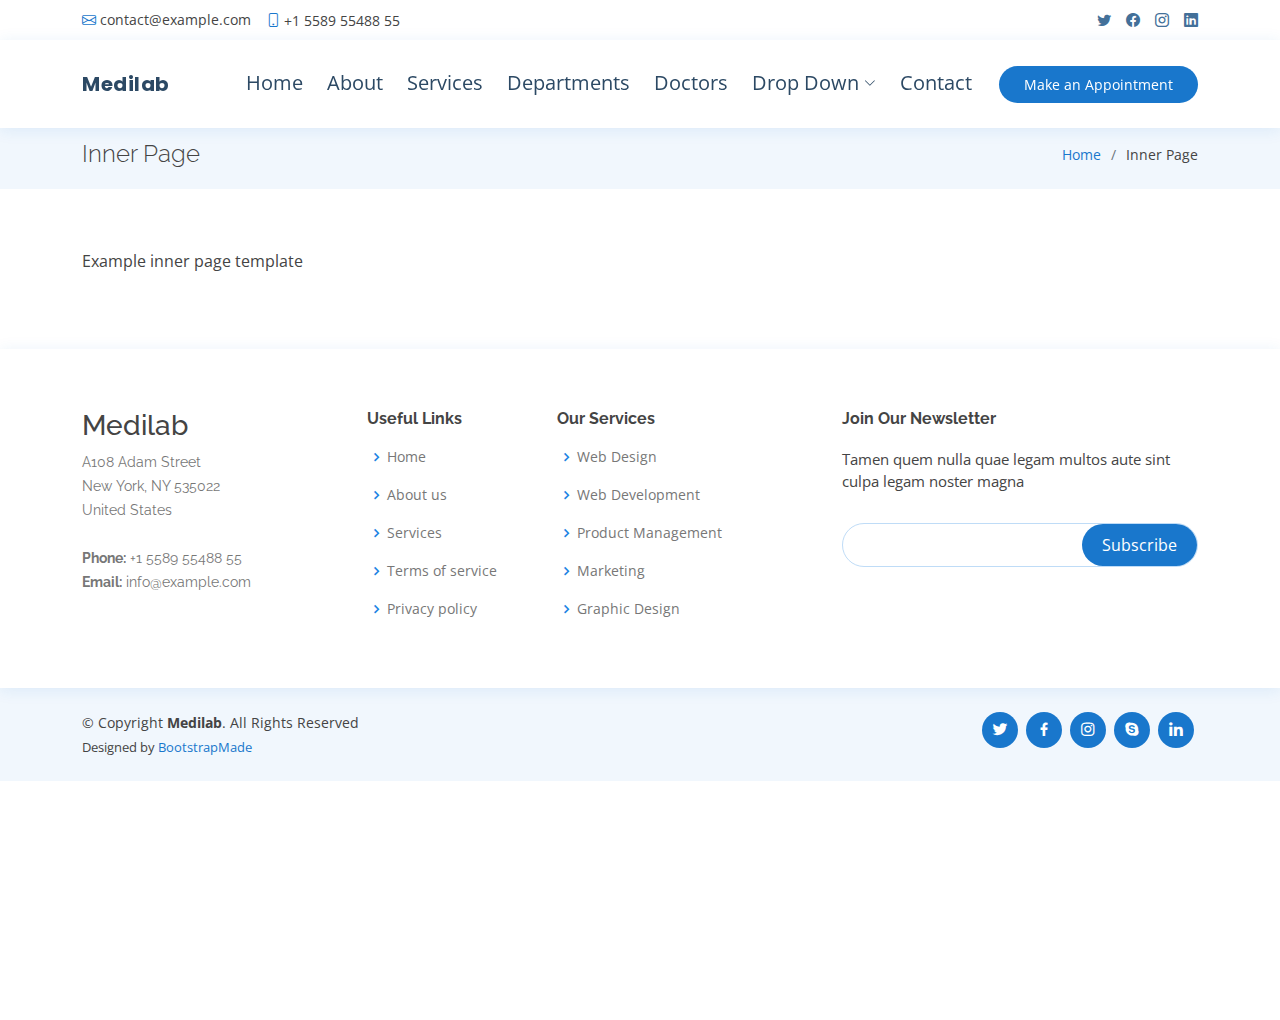
<file: inner-page.html>
<!DOCTYPE html>
<html lang="en">

<head>
  <meta charset="utf-8">
  <meta content="width=device-width, initial-scale=1.0" name="viewport">

  <title>Inner Page - Medilab Bootstrap Template</title>
  <meta content="" name="description">
  <meta content="" name="keywords">

  <!-- Favicons -->
  <link href="assets/img/favicon.png" rel="icon">
  <link href="assets/img/apple-touch-icon.png" rel="apple-touch-icon">

  <!-- Google Fonts -->
  <link href="https://fonts.googleapis.com/css?family=Open+Sans:300,300i,400,400i,600,600i,700,700i|Raleway:300,300i,400,400i,500,500i,600,600i,700,700i|Poppins:300,300i,400,400i,500,500i,600,600i,700,700i" rel="stylesheet">

  <!-- Vendor CSS Files -->
  <link href="assets/vendor/fontawesome-free/css/all.min.css" rel="stylesheet">
  <link href="assets/vendor/animate.css/animate.min.css" rel="stylesheet">
  <link href="assets/vendor/bootstrap/css/bootstrap.min.css" rel="stylesheet">
  <link href="assets/vendor/bootstrap-icons/bootstrap-icons.css" rel="stylesheet">
  <link href="assets/vendor/boxicons/css/boxicons.min.css" rel="stylesheet">
  <link href="assets/vendor/glightbox/css/glightbox.min.css" rel="stylesheet">
  <link href="assets/vendor/remixicon/remixicon.css" rel="stylesheet">
  <link href="assets/vendor/swiper/swiper-bundle.min.css" rel="stylesheet">

  <!-- Template Main CSS File -->
  <link href="assets/css/style.css" rel="stylesheet">

  <!-- =======================================================
  * Template Name: Medilab - v4.7.0
  * Template URL: https://bootstrapmade.com/medilab-free-medical-bootstrap-theme/
  * Author: BootstrapMade.com
  * License: https://bootstrapmade.com/license/
  ======================================================== -->
</head>

<body>

  <!-- ======= Top Bar ======= -->
  <div id="topbar" class="d-flex align-items-center fixed-top">
    <div class="container d-flex justify-content-between">
      <div class="contact-info d-flex align-items-center">
        <i class="bi bi-envelope"></i> <a href="mailto:contact@example.com">contact@example.com</a>
        <i class="bi bi-phone"></i> +1 5589 55488 55
      </div>
      <div class="d-none d-lg-flex social-links align-items-center">
        <a href="#" class="twitter"><i class="bi bi-twitter"></i></a>
        <a href="#" class="facebook"><i class="bi bi-facebook"></i></a>
        <a href="#" class="instagram"><i class="bi bi-instagram"></i></a>
        <a href="#" class="linkedin"><i class="bi bi-linkedin"></i></i></a>
      </div>
    </div>
  </div>

  <!-- ======= Header ======= -->
  <header id="header" class="fixed-top">
    <div class="container d-flex align-items-center">

      <h1 class="logo me-auto"><a href="index.html">Medilab</a></h1>
      <!-- Uncomment below if you prefer to use an image logo -->
      <!-- <a href="index.html" class="logo me-auto"><img src="assets/img/logo.png" alt="" class="img-fluid"></a>-->

      <nav id="navbar" class="navbar order-last order-lg-0">
        <ul>
          <li><a class="nav-link scrollto " href="#hero">Home</a></li>
          <li><a class="nav-link scrollto" href="#about">About</a></li>
          <li><a class="nav-link scrollto" href="#services">Services</a></li>
          <li><a class="nav-link scrollto" href="#departments">Departments</a></li>
          <li><a class="nav-link scrollto" href="#doctors">Doctors</a></li>
          <li class="dropdown"><a href="#"><span>Drop Down</span> <i class="bi bi-chevron-down"></i></a>
            <ul>
              <li><a href="#">Drop Down 1</a></li>
              <li class="dropdown"><a href="#"><span>Deep Drop Down</span> <i class="bi bi-chevron-right"></i></a>
                <ul>
                  <li><a href="#">Deep Drop Down 1</a></li>
                  <li><a href="#">Deep Drop Down 2</a></li>
                  <li><a href="#">Deep Drop Down 3</a></li>
                  <li><a href="#">Deep Drop Down 4</a></li>
                  <li><a href="#">Deep Drop Down 5</a></li>
                </ul>
              </li>
              <li><a href="#">Drop Down 2</a></li>
              <li><a href="#">Drop Down 3</a></li>
              <li><a href="#">Drop Down 4</a></li>
            </ul>
          </li>
          <li><a class="nav-link scrollto" href="#contact">Contact</a></li>
        </ul>
        <i class="bi bi-list mobile-nav-toggle"></i>
      </nav><!-- .navbar -->

      <a href="#appointment" class="appointment-btn scrollto"><span class="d-none d-md-inline">Make an</span> Appointment</a>

    </div>
  </header><!-- End Header -->

  <main id="main">

    <!-- ======= Breadcrumbs Section ======= -->
    <section class="breadcrumbs">
      <div class="container">

        <div class="d-flex justify-content-between align-items-center">
          <h2>Inner Page</h2>
          <ol>
            <li><a href="index.html">Home</a></li>
            <li>Inner Page</li>
          </ol>
        </div>

      </div>
    </section><!-- End Breadcrumbs Section -->

    <section class="inner-page">
      <div class="container">
        <p>
          Example inner page template
        </p>
      </div>
    </section>

  </main><!-- End #main -->

  <!-- ======= Footer ======= -->
  <footer id="footer">

    <div class="footer-top">
      <div class="container">
        <div class="row">

          <div class="col-lg-3 col-md-6 footer-contact">
            <h3>Medilab</h3>
            <p>
              A108 Adam Street <br>
              New York, NY 535022<br>
              United States <br><br>
              <strong>Phone:</strong> +1 5589 55488 55<br>
              <strong>Email:</strong> info@example.com<br>
            </p>
          </div>

          <div class="col-lg-2 col-md-6 footer-links">
            <h4>Useful Links</h4>
            <ul>
              <li><i class="bx bx-chevron-right"></i> <a href="#">Home</a></li>
              <li><i class="bx bx-chevron-right"></i> <a href="#">About us</a></li>
              <li><i class="bx bx-chevron-right"></i> <a href="#">Services</a></li>
              <li><i class="bx bx-chevron-right"></i> <a href="#">Terms of service</a></li>
              <li><i class="bx bx-chevron-right"></i> <a href="#">Privacy policy</a></li>
            </ul>
          </div>

          <div class="col-lg-3 col-md-6 footer-links">
            <h4>Our Services</h4>
            <ul>
              <li><i class="bx bx-chevron-right"></i> <a href="#">Web Design</a></li>
              <li><i class="bx bx-chevron-right"></i> <a href="#">Web Development</a></li>
              <li><i class="bx bx-chevron-right"></i> <a href="#">Product Management</a></li>
              <li><i class="bx bx-chevron-right"></i> <a href="#">Marketing</a></li>
              <li><i class="bx bx-chevron-right"></i> <a href="#">Graphic Design</a></li>
            </ul>
          </div>

          <div class="col-lg-4 col-md-6 footer-newsletter">
            <h4>Join Our Newsletter</h4>
            <p>Tamen quem nulla quae legam multos aute sint culpa legam noster magna</p>
            <form action="" method="post">
              <input type="email" name="email"><input type="submit" value="Subscribe">
            </form>
          </div>

        </div>
      </div>
    </div>

    <div class="container d-md-flex py-4">

      <div class="me-md-auto text-center text-md-start">
        <div class="copyright">
          &copy; Copyright <strong><span>Medilab</span></strong>. All Rights Reserved
        </div>
        <div class="credits">
          <!-- All the links in the footer should remain intact. -->
          <!-- You can delete the links only if you purchased the pro version. -->
          <!-- Licensing information: https://bootstrapmade.com/license/ -->
          <!-- Purchase the pro version with working PHP/AJAX contact form: https://bootstrapmade.com/medilab-free-medical-bootstrap-theme/ -->
          Designed by <a href="https://bootstrapmade.com/">BootstrapMade</a>
        </div>
      </div>
      <div class="social-links text-center text-md-right pt-3 pt-md-0">
        <a href="#" class="twitter"><i class="bx bxl-twitter"></i></a>
        <a href="#" class="facebook"><i class="bx bxl-facebook"></i></a>
        <a href="#" class="instagram"><i class="bx bxl-instagram"></i></a>
        <a href="#" class="google-plus"><i class="bx bxl-skype"></i></a>
        <a href="#" class="linkedin"><i class="bx bxl-linkedin"></i></a>
      </div>
    </div>
  </footer><!-- End Footer -->

  <div id="preloader"></div>
  <a href="#" class="back-to-top d-flex align-items-center justify-content-center"><i class="bi bi-arrow-up-short"></i></a>

  <!-- Vendor JS Files -->
  <script src="assets/vendor/purecounter/purecounter.js"></script>
  <script src="assets/vendor/bootstrap/js/bootstrap.bundle.min.js"></script>
  <script src="assets/vendor/glightbox/js/glightbox.min.js"></script>
  <script src="assets/vendor/swiper/swiper-bundle.min.js"></script>
  <script src="assets/vendor/php-email-form/validate.js"></script>

  <!-- Template Main JS File -->
  <script src="assets/js/main.js"></script>

</body>

</html>
</file>
<file: assets/css/about.css>
body {
    /* Typography Declarations */
    color: #222222;
    font-size: 1em;
    font-family: "Open Sans", "Helvetica Neue", sans-serif;
}

.content-footer,
.masthead-heading,
.masthead-intro {
  text-align: center;
}

.masthead {
  padding: 6em 0;
  background-image: url('https://i.imgur.com/yGmrlyg.jpg');
  background-size: cover;
  background-repeat: no-repeat;
  border-top: solid 1em #FFCF33;
}

.masthead-intro {
    /* Layout Declarations */
    margin-bottom: 0.1em;
    /* Typography Declarations */
    font-family: "Gentium Book Basic", Georgia, serif;
    font-size: 2em;
}

.masthead-heading {
    /* Layout Declarations */
    color: #F1C863;
    margin-top: -0.2em;
    /* Typography Declarations */
    font-family: "Open Sans", "Helvetica Neue", sans-serif;
    font-weight: bold;
    font-size: 6em;
    letter-spacing: -0.02em;
    text-transform: uppercase;
}

.introduction-section,
.location-section,
.questions-section {
    max-width: 38em;
    margin-left: auto;
    margin-right: auto;
    margin-top: 2em;
}

.introduction-section > p,
.location-section > p,
.questions-section,
.content-footer > p {
    /* Typography Declarations */
    font-weight: 300;
    letter-spacing: 0.05em;
}

.questions-section > h2 {
    font-family: "Gentium Book Basic", Georgia, serif;
    font-size: 1.2em;
    font-weight: bold;
    /* Layout */
    margin: 2em 0 1em 0;
}

section > h1 {
    margin-top: 2em;
}

.content-footer,
.masthead-heading,
.masthead-intro {
  text-align: center;
}

.masthead {
  padding: 6em 0;
  background-image: url("img/img-10.jpg");
  background-size: cover;
  background-repeat: no-repeat;
  border-top: solid 1em #FFCF33;
}

.masthead-intro {
  margin-bottom: 0.1em;
  font-family: "Gentium Book Basic", Georgia, serif;
    font-size: 2em;
}

.masthead-heading {
  margin-top: -0.2em;
  font-family: "Open Sans", "Helvetica Neue", sans-serif;
  font-weight: bold;
  font-size: 6em;
  letter-spacing: -0.02em;
  text-transform: uppercase;
}
.introduction > p,
.location > p,
.content-footer > p {
    /* Typography Declarations */
    font-weight: 300;
    letter-spacing: 0.05em;
}
h2 {
    /* Typography Declarations */
    font-family: "Gentium Book Basic", Georgia, serif;
    font-size: 1.2em;
    font-weight: bold;
}

.introduction-section,
.location-section,
.questions-section {
    max-width: 38em;
    margin-left: auto;
    margin-right: auto;
    margin-top: 2em;
}
.content-footer {
  margin: 50px 0;
  padding: 20px 0;
  text-align: center;
  background-color: #73A8C2;
  text-decoration: none;
}
.social > li {
  display: inline-block;
  margin: 0 5px;
}
.content-footer > p {
  color: #F7EDE1;
}
a {
    font-weight: bold;
    text-decoration: none;
    color: #F1C863;
}
  
@media only screen and (max-width: 500px) {
    .masthead {
        padding: 3em 0;
    }
    .masthead-heading {
        font-size: 3em;
    }
    .content-footer {
        padding: 2em 2.5em;
  }
}
</file>
<file: assets/css/style.css>
/**
* Template Name: Medilab - v4.7.0
* Template URL: https://bootstrapmade.com/medilab-free-medical-bootstrap-theme/
* Author: BootstrapMade.com
* License: https://bootstrapmade.com/license/
*/

/*--------------------------------------------------------------
# General
--------------------------------------------------------------*/
body {
  font-family: "Open Sans", sans-serif;
  color: #444444;
}

a {
  color: #1977cc;
  text-decoration: none;
}

a:hover {
  color: #3291e6;
  text-decoration: none;
}

h1, h2, h3, h4, h5, h6 {
  font-family: "Raleway", sans-serif;
}

/*--------------------------------------------------------------
# Preloader
--------------------------------------------------------------*/
#preloader {
  position: fixed;
  top: 0;
  left: 0;
  right: 0;
  bottom: 0;
  z-index: 9999;
  overflow: hidden;
  background: #fff;
}

#preloader:before {
  content: "";
  position: fixed;
  top: calc(50% - 30px);
  left: calc(50% - 30px);
  border: 6px solid #1977cc;
  border-top-color: #d1e6f9;
  border-radius: 50%;
  width: 60px;
  height: 60px;
  -webkit-animation: animate-preloader 1s linear infinite;
  animation: animate-preloader 1s linear infinite;
}

@-webkit-keyframes animate-preloader {
  0% {
    transform: rotate(0deg);
  }
  100% {
    transform: rotate(360deg);
  }
}

@keyframes animate-preloader {
  0% {
    transform: rotate(0deg);
  }
  100% {
    transform: rotate(360deg);
  }
}
/*--------------------------------------------------------------
# Back to top button
--------------------------------------------------------------*/
.back-to-top {
  position: fixed;
  visibility: hidden;
  opacity: 0;
  right: 15px;
  bottom: 15px;
  z-index: 996;
  background: #1977cc;
  width: 40px;
  height: 40px;
  border-radius: 4px;
  transition: all 0.4s;
}
.back-to-top i {
  font-size: 28px;
  color: #fff;
  line-height: 0;
}
.back-to-top:hover {
  background: #298ce5;
  color: #fff;
}
.back-to-top.active {
  visibility: visible;
  opacity: 1;
}

.datepicker-dropdown {
  padding: 20px !important;
}

/*--------------------------------------------------------------
# Top Bar
--------------------------------------------------------------*/
#topbar {
  background: #fff;
  height: 40px;
  font-size: 14px;
  transition: all 0.5s;
  z-index: 996;
}
#topbar.topbar-scrolled {
  top: -40px;
}
#topbar .contact-info a {
  line-height: 1;
  color: #444444;
  transition: 0.3s;
}
#topbar .contact-info a:hover {
  color: #1977cc;
}
#topbar .contact-info i {
  color: #1977cc;
  padding-right: 4px;
  margin-left: 15px;
  line-height: 0;
}
#topbar .contact-info i:first-child {
  margin-left: 0;
}
#topbar .social-links a {
  color: #437099;
  padding-left: 15px;
  display: inline-block;
  line-height: 1px;
  transition: 0.3s;
}
#topbar .social-links a:hover {
  color: #1977cc;
}
#topbar .social-links a:first-child {
  border-left: 0;
}

/*--------------------------------------------------------------
# Header
--------------------------------------------------------------*/
#header {
  background: #fff;
  transition: all 0.5s;
  z-index: 997;
  padding: 15px 0;
  top: 40px;
  box-shadow: 0px 2px 15px rgba(25, 119, 204, 0.1);
}
#header.header-scrolled {
  top: 0;
}
#header .logo {
  font-size: 20px;
  margin: 0;
  padding: 0;
  line-height: 1;
  font-weight: 700;
  letter-spacing: 0.5px;
  font-family: "Poppins", sans-serif;
}
#header .logo a {
  color: #2c4964;
}
#header .logo img {
  max-height: 40px;
}

/**
* Appointment Button *
*/
.appointment-btn {
  margin-left: 25px;
  background: #1977cc;
  color: #fff;
  border-radius: 50px;
  padding: 8px 25px;
  white-space: nowrap;
  transition: 0.3s;
  font-size: 14px;
  display: inline-block;
}
.appointment-btn:hover {
  background: #166ab5;
  color: #fff;
}
@media (max-width: 768px) {
  .appointment-btn {
    margin: 0 15px 0 0;
    padding: 6px 18px;
  }
}

/*--------------------------------------------------------------
# Navigation Menu
--------------------------------------------------------------*/
/**
* Desktop Navigation 
*/
.navbar {
  padding: 0;
}
.navbar ul {
  margin: 0;
  padding: 0;
  display: flex;
  list-style: none;
  align-items: center;
}
.navbar li {
  position: relative;
}
.navbar > ul > li {
  position: relative;
  white-space: nowrap;
  padding: 8px 0 8px 20px;
}
.navbar a, .navbar a:focus {
  display: flex;
  align-items: center;
  justify-content: space-between;
  font-size: 20px;
  color: #2c4964;
  white-space: nowrap;
  transition: 0.3s;
  border-bottom: 2px solid #fff;
  padding: 5px 2px;
}
.navbar a i, .navbar a:focus i {
  font-size: 12px;
  line-height: 0;
  margin-left: 5px;
}
.navbar a:hover, .navbar .active, .navbar .active:focus, .navbar li:hover > a {
  color: #1977cc;
  border-color: #1977cc;
}
.navbar .dropdown ul {
  display: block;
  position: absolute;
  left: 20px;
  top: calc(100% + 30px);
  margin: 0;
  padding: 10px 0;
  z-index: 99;
  opacity: 0;
  visibility: hidden;
  background: #fff;
  box-shadow: 0px 0px 30px rgba(127, 137, 161, 0.25);
  transition: 0.3s;
}
.navbar .dropdown ul li {
  min-width: 200px;
}
.navbar .dropdown ul a {
  padding: 10px 20px;
  font-size: 14px;
  font-weight: 500;
  text-transform: none;
  color: #082744;
  border: none;
}
.navbar .dropdown ul a i {
  font-size: 12px;
}
.navbar .dropdown ul a:hover, .navbar .dropdown ul .active:hover, .navbar .dropdown ul li:hover > a {
  color: #1977cc;
}
.navbar .dropdown:hover > ul {
  opacity: 1;
  top: 100%;
  visibility: visible;
}
.navbar .dropdown .dropdown ul {
  top: 0;
  left: calc(100% - 30px);
  visibility: hidden;
}
.navbar .dropdown .dropdown:hover > ul {
  opacity: 1;
  top: 0;
  left: 100%;
  visibility: visible;
}
@media (max-width: 1366px) {
  .navbar .dropdown .dropdown ul {
    left: -90%;
  }
  .navbar .dropdown .dropdown:hover > ul {
    left: -100%;
  }
}

/**
* Mobile Navigation 
*/
.mobile-nav-toggle {
  color: #2c4964;
  font-size: 28px;
  cursor: pointer;
  display: none;
  line-height: 0;
  transition: 0.5s;
}
.mobile-nav-toggle.bi-x {
  color: #fff;
}

@media (max-width: 991px) {
  .mobile-nav-toggle {
    display: block;
  }

  .navbar ul {
    display: none;
  }
}
.navbar-mobile {
  position: fixed;
  overflow: hidden;
  top: 0;
  right: 0;
  left: 0;
  bottom: 0;
  background: rgba(28, 47, 65, 0.9);
  transition: 0.3s;
  z-index: 999;
}
.navbar-mobile .mobile-nav-toggle {
  position: absolute;
  top: 15px;
  right: 15px;
}
.navbar-mobile ul {
  display: block;
  position: absolute;
  top: 55px;
  right: 15px;
  bottom: 15px;
  left: 15px;
  padding: 10px 0;
  background-color: #fff;
  overflow-y: auto;
  transition: 0.3s;
}
.navbar-mobile > ul > li {
  padding: 0;
}
.navbar-mobile a, .navbar-mobile a:focus {
  padding: 10px 20px;
  font-size: 15px;
  color: #2c4964;
  border: none;
}
.navbar-mobile a:hover, .navbar-mobile .active, .navbar-mobile li:hover > a {
  color: #1977cc;
}
.navbar-mobile .getstarted, .navbar-mobile .getstarted:focus {
  margin: 15px;
}
.navbar-mobile .dropdown ul {
  position: static;
  display: none;
  margin: 10px 20px;
  padding: 10px 0;
  z-index: 99;
  opacity: 1;
  visibility: visible;
  background: #fff;
  box-shadow: 0px 0px 30px rgba(127, 137, 161, 0.25);
}
.navbar-mobile .dropdown ul li {
  min-width: 200px;
}
.navbar-mobile .dropdown ul a {
  padding: 10px 20px;
}
.navbar-mobile .dropdown ul a i {
  font-size: 12px;
}
.navbar-mobile .dropdown ul a:hover, .navbar-mobile .dropdown ul .active:hover, .navbar-mobile .dropdown ul li:hover > a {
  color: #1977cc;
}
.navbar-mobile .dropdown > .dropdown-active {
  display: block;
}

/*--------------------------------------------------------------
# Hero Section
--------------------------------------------------------------*/
#hero {
  width: 100%;
  height: 90vh;
  background: url("../img/hero-bg.jpg") top center;
  background-size: cover;
  margin-bottom: -200px;
}
#hero .container {
  position: relative;
}
#hero h1 {
  margin: 0;
  font-size: 48px;
  font-weight: 700;
  line-height: 56px;
  text-transform: uppercase;
  color: #2c4964;
}
#hero h2 {
  color: #2c4964;
  margin: 10px 0 0 0;
  font-size: 24px;
}
#hero .btn-get-started {
  font-family: "Raleway", sans-serif;
  text-transform: uppercase;
  font-weight: 500;
  font-size: 14px;
  letter-spacing: 1px;
  display: inline-block;
  padding: 12px 35px;
  margin-top: 30px;
  border-radius: 50px;
  transition: 0.5s;
  color: #fff;
  background: #1977cc;
}
#hero .btn-get-started:hover {
  background: #3291e6;
}
@media (min-width: 1024px) {
  #hero {
    background-attachment: fixed;
  }
}
@media (max-width: 992px) {
  #hero {
    margin-bottom: 0;
    height: 100vh;
  }
  #hero .container {
    padding-bottom: 63px;
  }
  #hero h1 {
    font-size: 28px;
    line-height: 36px;
  }
  #hero h2 {
    font-size: 18px;
    line-height: 24px;
    margin-bottom: 30px;
  }
}
@media (max-height: 600px) {
  #hero {
    height: 110vh;
  }
}

/*--------------------------------------------------------------
# Sections General
--------------------------------------------------------------*/
section {
  padding: 60px 0;
  overflow: hidden;

  
}

.section-bg {
  background-color: #f1f7fd;
}

.section-title {
  text-align: center;
  padding-bottom: 30px;
 
}
.section-title h2 {
  font-size: 32px;
  font-weight: bold;
  margin-bottom: 20px;
  padding-bottom: 20px;
  position: relative;
  color: #2c4964;
}
.section-title h2::before {
  content: "";
  position: absolute;
  display: block;
  width: 120px;
  height: 1px;
  background: #ddd;
  bottom: 1px;
  left: calc(50% - 60px);
}
.section-title h2::after {
  content: "";
  position: absolute;
  display: block;
  width: 40px;
  height: 3px;
  background: #1977cc;
  bottom: 0;
  left: calc(50% - 20px);
}
.section-title p {
  margin-bottom: 0;
}

/*--------------------------------------------------------------
# Breadcrumbs
--------------------------------------------------------------*/
.breadcrumbs {
  padding: 20px 0;
  background-color: #f1f7fd;
  min-height: 40px;
  margin-top: 120px;
}
@media (max-width: 992px) {
  .breadcrumbs {
    margin-top: 100px;
  }
}
.breadcrumbs h2 {
  font-size: 24px;
  font-weight: 300;
  margin: 0;
}
@media (max-width: 992px) {
  .breadcrumbs h2 {
    margin: 0 0 10px 0;
  }
}
.breadcrumbs ol {
  display: flex;
  flex-wrap: wrap;
  list-style: none;
  padding: 0;
  margin: 0;
  font-size: 14px;
}
.breadcrumbs ol li + li {
  padding-left: 10px;
}
.breadcrumbs ol li + li::before {
  display: inline-block;
  padding-right: 10px;
  color: #6c757d;
  content: "/";
}
@media (max-width: 768px) {
  .breadcrumbs .d-flex {
    display: block !important;
  }
  .breadcrumbs ol {
    display: block;
  }
  .breadcrumbs ol li {
    display: inline-block;
  }
}

/*--------------------------------------------------------------
# Why Us
--------------------------------------------------------------*/
.why-us .content {
  padding: 30px;
  background: #1977cc;
  border-radius: 4px;
  color: #fff;
}
.why-us .content h3 {
  font-weight: 700;
  font-size: 34px;
  margin-bottom: 30px;
}
.why-us .content p {
  margin-bottom: 30px;
}
.why-us .content .more-btn {
  display: inline-block;
  background: rgba(255, 255, 255, 0.2);
  padding: 6px 30px 8px 30px;
  color: #fff;
  border-radius: 50px;
  transition: all ease-in-out 0.4s;
}
.why-us .content .more-btn i {
  font-size: 14px;
}
.why-us .content .more-btn:hover {
  color: #1977cc;
  background: #fff;
}
.why-us .icon-boxes .icon-box {
  text-align: center;
  border-radius: 10px;
  background: #fff;
  box-shadow: 0px 2px 15px rgba(0, 0, 0, 0.1);
  padding: 40px 30px;
  width: 100%;
}
.why-us .icon-boxes .icon-box i {
  font-size: 40px;
  color: #1977cc;
  margin-bottom: 30px;
}
.why-us .icon-boxes .icon-box h4 {
  font-size: 20px;
  font-weight: 700;
  margin: 0 0 30px 0;
}
.why-us .icon-boxes .icon-box p {
  font-size: 15px;
  color: #848484;
}

/*--------------------------------------------------------------
# About
--------------------------------------------------------------*/
.about .icon-boxes h4 {
  font-size: 18px;
  color: #4b7dab;
  margin-bottom: 15px;
}
.about .icon-boxes h3 {
  font-size: 28px;
  font-weight: 700;
  color: #2c4964;
  margin-bottom: 15px;
}
.about .icon-box {
  margin-top: 40px;
}
.about .icon-box .icon {
  float: left;
  display: flex;
  align-items: center;
  justify-content: center;
  width: 64px;
  height: 64px;
  border: 2px solid #8dc2f1;
  border-radius: 50px;
  transition: 0.5s;
}
.about .icon-box .icon i {
  color: #1977cc;
  font-size: 32px;
}
.about .icon-box:hover .icon {
  background: #1977cc;
  border-color: #1977cc;
}
.about .icon-box:hover .icon i {
  color: #fff;
}
.about .icon-box .title {
  margin-left: 85px;
  font-weight: 700;
  margin-bottom: 10px;
  font-size: 18px;
}
.about .icon-box .title a {
  color: #343a40;
  transition: 0.3s;
}
.about .icon-box .title a:hover {
  color: #1977cc;
}
.about .icon-box .description {
  margin-left: 85px;
  line-height: 24px;
  font-size: 14px;
}
.about .video-box {
  background: url("../img/about.jpg") center center no-repeat;
  background-size: cover;
  min-height: 500px;
}
.about .play-btn {
  width: 94px;
  height: 94px;
  background: radial-gradient(#1977cc 50%, rgba(25, 119, 204, 0.4) 52%);
  border-radius: 50%;
  display: block;
  position: absolute;
  left: calc(50% - 47px);
  top: calc(50% - 47px);
  overflow: hidden;
}
.about .play-btn::after {
  content: "";
  position: absolute;
  left: 50%;
  top: 50%;
  transform: translateX(-40%) translateY(-50%);
  width: 0;
  height: 0;
  border-top: 10px solid transparent;
  border-bottom: 10px solid transparent;
  border-left: 15px solid #fff;
  z-index: 100;
  transition: all 400ms cubic-bezier(0.55, 0.055, 0.675, 0.19);
}
.about .play-btn::before {
  content: "";
  position: absolute;
  width: 120px;
  height: 120px;
  -webkit-animation-delay: 0s;
  animation-delay: 0s;
  -webkit-animation: pulsate-btn 2s;
  animation: pulsate-btn 2s;
  -webkit-animation-direction: forwards;
  animation-direction: forwards;
  -webkit-animation-iteration-count: infinite;
  animation-iteration-count: infinite;
  -webkit-animation-timing-function: steps;
  animation-timing-function: steps;
  opacity: 1;
  border-radius: 50%;
  border: 5px solid rgba(25, 119, 204, 0.7);
  top: -15%;
  left: -15%;
  background: rgba(198, 16, 0, 0);
}
.about .play-btn:hover::after {
  border-left: 15px solid #1977cc;
  transform: scale(20);
}
.about .play-btn:hover::before {
  content: "";
  position: absolute;
  left: 50%;
  top: 50%;
  transform: translateX(-40%) translateY(-50%);
  width: 0;
  height: 0;
  border: none;
  border-top: 10px solid transparent;
  border-bottom: 10px solid transparent;
  border-left: 15px solid #fff;
  z-index: 200;
  -webkit-animation: none;
  animation: none;
  border-radius: 0;
}

@-webkit-keyframes pulsate-btn {
  0% {
    transform: scale(0.6, 0.6);
    opacity: 1;
  }
  100% {
    transform: scale(1, 1);
    opacity: 0;
  }
}

@keyframes pulsate-btn {
  0% {
    transform: scale(0.6, 0.6);
    opacity: 1;
  }
  100% {
    transform: scale(1, 1);
    opacity: 0;
  }
}
/*--------------------------------------------------------------
# Counts
--------------------------------------------------------------*/
.counts {
  background: #f1f7fd;
  padding: 70px 0 60px;
}
.counts .count-box {
  padding: 30px 30px 25px 30px;
  width: 100%;
  position: relative;
  text-align: center;
  background: #fff;
}
.counts .count-box i {
  position: absolute;
  top: -25px;
  left: 50%;
  transform: translateX(-50%);
  font-size: 20px;
  background: #1977cc;
  color: #fff;
  border-radius: 50px;
  display: inline-flex;
  align-items: center;
  justify-content: center;
  width: 48px;
  height: 48px;
}
.counts .count-box span {
  font-size: 36px;
  display: block;
  font-weight: 600;
  color: #082744;
}
.counts .count-box p {
  padding: 0;
  margin: 0;
  font-family: "Raleway", sans-serif;
  font-size: 14px;
}

/*--------------------------------------------------------------
# Services
--------------------------------------------------------------*/
.services .icon-box {
  text-align: center;
  border: 1px solid #d5e1ed;
  padding: 80px 20px;
  transition: all ease-in-out 0.3s;
}
.services .icon-box .icon {
  margin: 0 auto;
  width: 64px;
  height: 64px;
  background: #1977cc;
  border-radius: 5px;
  transition: all 0.3s ease-out 0s;
  display: flex;
  align-items: center;
  justify-content: center;
  margin-bottom: 20px;
  transform-style: preserve-3d;
}
.services .icon-box .icon i {
  color: #fff;
  font-size: 28px;
}
.services .icon-box .icon::before {
  position: absolute;
  content: "";
  left: -8px;
  top: -8px;
  height: 100%;
  width: 100%;
  background: #badaf7;
  border-radius: 5px;
  transition: all 0.3s ease-out 0s;
  transform: translateZ(-1px);
}
.services .icon-box h4 {
  font-weight: 700;
  margin-bottom: 15px;
  font-size: 24px;
}
.services .icon-box h4 a {
  color: #2c4964;
}
.services .icon-box p {
  line-height: 24px;
  font-size: 14px;
  margin-bottom: 0;
}
.services .icon-box:hover {
  background: #1977cc;
  border-color: #1977cc;
}
.services .icon-box:hover .icon {
  background: #fff;
}
.services .icon-box:hover .icon i {
  color: #1977cc;
}
.services .icon-box:hover .icon::before {
  background: #3291e6;
}
.services .icon-box:hover h4 a, .services .icon-box:hover p {
  color: #fff;
}

/*--------------------------------------------------------------
# Appointments
--------------------------------------------------------------*/
.appointment .php-email-form {
  width: 100%;
}
.appointment .php-email-form .form-group {
  padding-bottom: 8px;
}
.appointment .php-email-form .validate {
  display: none;
  color: red;
  margin: 0 0 15px 0;
  font-weight: 400;
  font-size: 13px;
}
.appointment .php-email-form .error-message {
  display: none;
  color: #fff;
  background: #ed3c0d;
  text-align: left;
  padding: 15px;
  font-weight: 600;
}
.appointment .php-email-form .error-message br + br {
  margin-top: 25px;
}
.appointment .php-email-form .sent-message {
  display: none;
  color: #fff;
  background: #18d26e;
  text-align: center;
  padding: 15px;
  font-weight: 600;
}
.appointment .php-email-form .loading {
  display: none;
  background: #fff;
  text-align: center;
  padding: 15px;
}
.appointment .php-email-form .loading:before {
  content: "";
  display: inline-block;
  border-radius: 50%;
  width: 24px;
  height: 24px;
  margin: 0 10px -6px 0;
  border: 3px solid #18d26e;
  border-top-color: #eee;
  -webkit-animation: animate-loading 1s linear infinite;
  animation: animate-loading 1s linear infinite;
}
.appointment .php-email-form input, .appointment .php-email-form textarea, .appointment .php-email-form select {
  border-radius: 0;
  box-shadow: none;
  font-size: 14px;
  padding: 10px !important;
}
.appointment .php-email-form input:focus, .appointment .php-email-form textarea:focus, .appointment .php-email-form select:focus {
  border-color: #1977cc;
}
.appointment .php-email-form input, .appointment .php-email-form select {
  height: 44px;
}
.appointment .php-email-form textarea {
  padding: 10px 12px;
}
.appointment .php-email-form button[type=submit] {
  background: #1977cc;
  border: 0;
  padding: 10px 35px;
  color: #fff;
  transition: 0.4s;
  border-radius: 50px;
}
.appointment .php-email-form button[type=submit]:hover {
  background: #1c84e3;
}

/*--------------------------------------------------------------
# Departments
--------------------------------------------------------------*/
.departments {
  overflow: hidden;
}
.departments .nav-tabs {
  border: 0;
}
.departments .nav-link {
  border: 0;
  padding: 12px 15px 12px 0;
  transition: 0.3s;
  color: #2c4964;
  border-radius: 0;
  border-right: 2px solid #ebf1f6;
  font-weight: 600;
  font-size: 15px;
}
.departments .nav-link:hover {
  color: #1977cc;
}
.departments .nav-link.active {
  color: #1977cc;
  border-color: #1977cc;
}
.departments .tab-pane.active {
  -webkit-animation: fadeIn 0.5s ease-out;
  animation: fadeIn 0.5s ease-out;
}
.departments .details h3 {
  font-size: 26px;
  font-weight: 600;
  margin-bottom: 20px;
  color: #2c4964;
}
.departments .details p {
  color: #777777;
}
.departments .details p:last-child {
  margin-bottom: 0;
}
@media (max-width: 992px) {
  .departments .nav-link {
    border: 0;
    padding: 15px;
  }
  .departments .nav-link.active {
    color: #fff;
    background: #1977cc;
  }
}

/*--------------------------------------------------------------
# Doctors
--------------------------------------------------------------*/
.doctors {
  background: #fff;
}
.doctors .member {
  position: relative;
  box-shadow: 0px 2px 15px rgba(44, 73, 100, 0.08);
  padding: 30px;
  border-radius: 10px;
}
.doctors .member .pic {
  overflow: hidden;
  width: 180px;
  border-radius: 50%;
}
.doctors .member .pic img {
  transition: ease-in-out 0.3s;
}
.doctors .member:hover img {
  transform: scale(1.1);
}
.doctors .member .member-info {
  padding-left: 30px;
}
.doctors .member h4 {
  font-weight: 700;
  margin-bottom: 5px;
  font-size: 20px;
  color: #2c4964;
}
.doctors .member span {
  display: block;
  font-size: 15px;
  padding-bottom: 10px;
  position: relative;
  font-weight: 500;
}
.doctors .member span::after {
  content: "";
  position: absolute;
  display: block;
  width: 50px;
  height: 1px;
  background: #b2c8dd;
  bottom: 0;
  left: 0;
}
.doctors .member p {
  margin: 10px 0 0 0;
  font-size: 14px;
}
.doctors .member .social {
  margin-top: 12px;
  display: flex;
  align-items: center;
  justify-content: flex-start;
}
.doctors .member .social a {
  transition: ease-in-out 0.3s;
  display: flex;
  align-items: center;
  justify-content: center;
  border-radius: 50px;
  width: 32px;
  height: 32px;
  background: #a0bcd5;
}
.doctors .member .social a i {
  color: #fff;
  font-size: 16px;
  margin: 0 2px;
}
.doctors .member .social a:hover {
  background: #1977cc;
}
.doctors .member .social a + a {
  margin-left: 8px;
}

/*--------------------------------------------------------------
# Frequently Asked Questions
--------------------------------------------------------------*/
.faq .faq-list {
  padding: 0 100px;
}
.faq .faq-list ul {
  padding: 0;
  list-style: none;
}
.faq .faq-list li + li {
  margin-top: 15px;
}
.faq .faq-list li {
  padding: 20px;
  background: #fff;
  border-radius: 4px;
  position: relative;
}
.faq .faq-list a {
  display: block;
  position: relative;
  font-family: "Poppins", sans-serif;
  font-size: 16px;
  line-height: 24px;
  font-weight: 500;
  padding: 0 30px;
  outline: none;
  cursor: pointer;
}
.faq .faq-list .icon-help {
  font-size: 24px;
  position: absolute;
  right: 0;
  left: 20px;
  color: #76b5ee;
}
.faq .faq-list .icon-show, .faq .faq-list .icon-close {
  font-size: 24px;
  position: absolute;
  right: 0;
  top: 0;
}
.faq .faq-list p {
  margin-bottom: 0;
  padding: 10px 0 0 0;
}
.faq .faq-list .icon-show {
  display: none;
}
.faq .faq-list a.collapsed {
  color: #343a40;
}
.faq .faq-list a.collapsed:hover {
  color: #1977cc;
}
.faq .faq-list a.collapsed .icon-show {
  display: inline-block;
}
.faq .faq-list a.collapsed .icon-close {
  display: none;
}
@media (max-width: 1200px) {
  .faq .faq-list {
    padding: 0;
  }
}

/*--------------------------------------------------------------
# Testimonials
--------------------------------------------------------------*/
.testimonials .testimonial-wrap {
  padding-left: 50px;
}
.testimonials .testimonials-carousel, .testimonials .testimonials-slider {
  overflow: hidden;
}
.testimonials .testimonial-item {
  box-sizing: content-box;
  padding: 30px 30px 30px 60px;
  margin: 30px 15px;
  min-height: 200px;
  box-shadow: 0px 2px 12px rgba(44, 73, 100, 0.08);
  position: relative;
  background: #fff;
}
.testimonials .testimonial-item .testimonial-img {
  width: 90px;
  border-radius: 10px;
  border: 6px solid #fff;
  position: absolute;
  left: -45px;
}
.testimonials .testimonial-item h3 {
  font-size: 18px;
  font-weight: bold;
  margin: 10px 0 5px 0;
  color: #111;
}
.testimonials .testimonial-item h4 {
  font-size: 14px;
  color: #999;
  margin: 0;
}
.testimonials .testimonial-item .quote-icon-left, .testimonials .testimonial-item .quote-icon-right {
  color: #badaf7;
  font-size: 26px;
}
.testimonials .testimonial-item .quote-icon-left {
  display: inline-block;
  left: -5px;
  position: relative;
}
.testimonials .testimonial-item .quote-icon-right {
  display: inline-block;
  right: -5px;
  position: relative;
  top: 10px;
}
.testimonials .testimonial-item p {
  font-style: italic;
  margin: 15px auto 15px auto;
}
.testimonials .swiper-pagination {
  margin-top: 20px;
  position: relative;
}
.testimonials .swiper-pagination .swiper-pagination-bullet {
  width: 12px;
  height: 12px;
  background-color: #fff;
  opacity: 1;
  border: 1px solid #1977cc;
}
.testimonials .swiper-pagination .swiper-pagination-bullet-active {
  background-color: #1977cc;
}
@media (max-width: 767px) {
  .testimonials .testimonial-wrap {
    padding-left: 0;
  }
  .testimonials .testimonials-carousel, .testimonials .testimonials-slider {
    overflow: hidden;
  }
  .testimonials .testimonial-item {
    padding: 30px;
    margin: 15px;
  }
  .testimonials .testimonial-item .testimonial-img {
    position: static;
    left: auto;
  }
}

/*--------------------------------------------------------------
# Gallery
--------------------------------------------------------------*/
.gallery .gallery-item {
  overflow: hidden;
  border-right: 3px solid #fff;
  border-bottom: 3px solid #fff;
}
.gallery .gallery-item img {
  transition: all ease-in-out 0.4s;
}
.gallery .gallery-item:hover img {
  transform: scale(1.1);
}

/*--------------------------------------------------------------
# Contact
--------------------------------------------------------------*/
.contact .info {
  width: 100%;
  background: #fff;
}
.contact .info i {
  font-size: 20px;
  color: #1977cc;
  float: left;
  width: 44px;
  height: 44px;
  background: #d6e9fa;
  display: flex;
  justify-content: center;
  align-items: center;
  border-radius: 50px;
  transition: all 0.3s ease-in-out;
}
.contact .info h4 {
  padding: 0 0 0 60px;
  font-size: 22px;
  font-weight: 600;
  margin-bottom: 5px;
  color: #2c4964;
}
.contact .info p {
  padding: 0 0 0 60px;
  margin-bottom: 0;
  font-size: 14px;
  color: #4b7dab;
}
.contact .info .email, .contact .info .phone {
  margin-top: 40px;
}
.contact .info .email:hover i, .contact .info .address:hover i, .contact .info .phone:hover i {
  background: #1977cc;
  color: #fff;
}
.contact .php-email-form {
  width: 100%;
  background: #fff;
}
.contact .php-email-form .form-group {
  padding-bottom: 8px;
}
.contact .php-email-form .error-message {
  display: none;
  color: #fff;
  background: #ed3c0d;
  text-align: left;
  padding: 15px;
  font-weight: 600;
}
.contact .php-email-form .error-message br + br {
  margin-top: 25px;
}
.contact .php-email-form .sent-message {
  display: none;
  color: #fff;
  background: #18d26e;
  text-align: center;
  padding: 15px;
  font-weight: 600;
}
.contact .php-email-form .loading {
  display: none;
  background: #fff;
  text-align: center;
  padding: 15px;
}
.contact .php-email-form .loading:before {
  content: "";
  display: inline-block;
  border-radius: 50%;
  width: 24px;
  height: 24px;
  margin: 0 10px -6px 0;
  border: 3px solid #18d26e;
  border-top-color: #eee;
  -webkit-animation: animate-loading 1s linear infinite;
  animation: animate-loading 1s linear infinite;
}
.contact .php-email-form input, .contact .php-email-form textarea {
  border-radius: 0;
  box-shadow: none;
  font-size: 14px;
}
.contact .php-email-form input {
  height: 44px;
}
.contact .php-email-form textarea {
  padding: 10px 12px;
}
.contact .php-email-form button[type=submit] {
  background: #1977cc;
  border: 0;
  padding: 10px 35px;
  color: #fff;
  transition: 0.4s;
  border-radius: 50px;
}
.contact .php-email-form button[type=submit]:hover {
  background: #1c84e3;
}
@-webkit-keyframes animate-loading {
  0% {
    transform: rotate(0deg);
  }
  100% {
    transform: rotate(360deg);
  }
}
@keyframes animate-loading {
  0% {
    transform: rotate(0deg);
  }
  100% {
    transform: rotate(360deg);
  }
}

/*--------------------------------------------------------------
# Footer
--------------------------------------------------------------*/
#footer {
  color: #444444;
  font-size: 14px;
  background: #f1f7fd;
}
#footer .footer-top {
  padding: 60px 0 30px 0;
  background: #fff;
  box-shadow: 0px 2px 15px rgba(25, 119, 204, 0.1);
}
#footer .footer-top .footer-contact {
  margin-bottom: 30px;
}
#footer .footer-top .footer-contact h4 {
  font-size: 22px;
  margin: 0 0 30px 0;
  padding: 2px 0 2px 0;
  line-height: 1;
  font-weight: 700;
}
#footer .footer-top .footer-contact p {
  font-size: 14px;
  line-height: 24px;
  margin-bottom: 0;
  font-family: "Raleway", sans-serif;
  color: #777777;
}
#footer .footer-top h4 {
  font-size: 16px;
  font-weight: bold;
  color: #444444;
  position: relative;
  padding-bottom: 12px;
}
#footer .footer-top .footer-links {
  margin-bottom: 30px;
}
#footer .footer-top .footer-links ul {
  list-style: none;
  padding: 0;
  margin: 0;
}
#footer .footer-top .footer-links ul i {
  padding-right: 2px;
  color: #1c84e3;
  font-size: 18px;
  line-height: 1;
}
#footer .footer-top .footer-links ul li {
  padding: 10px 0;
  display: flex;
  align-items: center;
}
#footer .footer-top .footer-links ul li:first-child {
  padding-top: 0;
}
#footer .footer-top .footer-links ul a {
  color: #777777;
  transition: 0.3s;
  display: inline-block;
  line-height: 1;
}
#footer .footer-top .footer-links ul a:hover {
  text-decoration: none;
  color: #1977cc;
}
#footer .footer-newsletter {
  font-size: 15px;
}
#footer .footer-newsletter h4 {
  font-size: 16px;
  font-weight: bold;
  color: #444444;
  position: relative;
  padding-bottom: 12px;
}
#footer .footer-newsletter form {
  margin-top: 30px;
  background: #fff;
  padding: 6px 10px;
  position: relative;
  border-radius: 50px;
  text-align: left;
  border: 1px solid #bfdcf7;
}
#footer .footer-newsletter form input[type=email] {
  border: 0;
  padding: 4px 8px;
  width: calc(100% - 100px);
}
#footer .footer-newsletter form input[type=submit] {
  position: absolute;
  top: 0;
  right: 0;
  bottom: 0;
  border: 0;
  background: none;
  font-size: 16px;
  padding: 0 20px;
  background: #1977cc;
  color: #fff;
  transition: 0.3s;
  border-radius: 50px;
}
#footer .footer-newsletter form input[type=submit]:hover {
  background: #1c84e3;
}
#footer .credits {
  padding-top: 5px;
  font-size: 13px;
  color: #444444;
}
#footer .social-links a {
  font-size: 18px;
  display: inline-block;
  background: #1977cc;
  color: #fff;
  line-height: 1;
  padding: 8px 0;
  margin-right: 4px;
  border-radius: 50%;
  text-align: center;
  width: 36px;
  height: 36px;
  transition: 0.3s;
}
#footer .social-links a:hover {
  background: #1c84e3;
  color: #fff;
  text-decoration: none;
}
.text1{
  font-size: 24px;
}
.moreText1 {
  display: none;
}
.read-more-btn1 {
  padding: 15px 60px;
  background-color: rgb(149, 170, 197);
  color: rgb(53, 49, 49);
  border: none;
  outline: none;
  font-size: 20px;
  cursor: pointer;
}
.text1.show-more .moreText1 {
  display: inline;
}
.text1.show-more .dots {
  display: none;
}

/* ********************* */
/* This Code is for only the floating card in right bottom corner */
/* ********************** */

* {
  box-sizing: border-box;
}
body {
  overflow-x: hidden;
}
.float-text1 {
  display: inline-block;
  position: fixed;
  right: 10px;
  bottom: 10px;
  width: fit-content;
  background-color: #192227;
  color: whitesmoke;
  font-family: "Montserrat";
  text-transform: capitalize;
  font-size: 1px;
  padding: 10px 20px;
  border-radius: 4px;
  box-shadow: 0px 0px 10px rgba(0, 0, 0, 0.226);
  cursor: pointer;
  border: 1px solid white;
}

.text2{
  font-size: 24px;
}
.moreText2 {
  display: none;
}
.read-more-btn2 {
  padding: 15px 60px;
  background-color: rgb(149, 170, 197);
  color: rgb(53, 49, 49);
  border: none;
  outline: none;
  font-size: 20px;
  cursor: pointer;
}
.text2.show-more .moreText2 {
  display: inline;
}
.text2.show-more .dots {
  display: none;
}

/* ********************* */
/* This Code is for only the floating card in right bottom corner */
/* ********************** */

* {
  box-sizing: border-box;
}
body {
  overflow-x: hidden;
}
.float-text2 {
  display: inline-block;
  position: fixed;
  right: 10px;
  bottom: 10px;
  width: fit-content;
  background-color: #192227;
  color: whitesmoke;
  font-family: "Montserrat";
  text-transform: capitalize;
  font-size: 1px;
  padding: 10px 20px;
  border-radius: 4px;
  box-shadow: 0px 0px 10px rgba(0, 0, 0, 0.226);
  cursor: pointer;
  border: 1px solid white;
}
.text3{
  font-size: 24px;
}
.moreText3 {
  display: none;
}
.read-more-btn3 {
  padding: 15px 60px;
  background-color: rgb(149, 170, 197);
  color: rgb(53, 49, 49);
  border: none;
  outline: none;
  font-size: 20px;
  cursor: pointer;
}
.text3.show-more .moreText3 {
  display: inline;
}
.text3.show-more .dots {
  display: none;
}

/* ********************* */
/* This Code is for only the floating card in right bottom corner */
/* ********************** */

* {
  box-sizing: border-box;
}
body {
  overflow-x: hidden;
}
.float-text3 {
  display: inline-block;
  position: fixed;
  right: 10px;
  bottom: 10px;
  width: fit-content;
  background-color: #192227;
  color: whitesmoke;
  font-family: "Montserrat";
  text-transform: capitalize;
  font-size: 1px;
  padding: 10px 20px;
  border-radius: 4px;
  box-shadow: 0px 0px 10px rgba(0, 0, 0, 0.226);
  cursor: pointer;
  border: 1px solid white;
}
.text4{
  font-size: 24px;
}
.moreText4 {
  display: none;
}
.read-more-btn4 {
  padding: 15px 60px;
  background-color: rgb(149, 170, 197);
  color: rgb(53, 49, 49);
  border: none;
  outline: none;
  font-size: 20px;
  cursor: pointer;
}
.text4.show-more .moreText4 {
  display: inline;
}
.text4.show-more .dots {
  display: none;
}

/* ********************* */
/* This Code is for only the floating card in right bottom corner */
/* ********************** */

* {
  box-sizing: border-box;
}
body {
  overflow-x: hidden;
}
.float-text4 {
  display: inline-block;
  position: fixed;
  right: 10px;
  bottom: 10px;
  width: fit-content;
  background-color: #192227;
  color: whitesmoke;
  font-family: "Montserrat";
  text-transform: capitalize;
  font-size: 1px;
  padding: 10px 20px;
  border-radius: 4px;
  box-shadow: 0px 0px 10px rgba(0, 0, 0, 0.226);
  cursor: pointer;
  border: 1px solid white;
}
.text5{
  font-size: 24px;
}
.moreText5 {
  display: none;
}
.read-more-btn5 {
  padding: 15px 60px;
  background-color: rgb(149, 170, 197);
  color: rgb(53, 49, 49);
  border: none;
  outline: none;
  font-size: 20px;
  cursor: pointer;
}
.text5.show-more .moreText5 {
  display: inline;
}
.text5.show-more .dots {
  display: none;
}

/* ********************* */
/* This Code is for only the floating card in right bottom corner */
/* ********************** */

* {
  box-sizing: border-box;
}
body {
  overflow-x: hidden;
}
.float-text5 {
  display: inline-block;
  position: fixed;
  right: 10px;
  bottom: 10px;
  width: fit-content;
  background-color: #192227;
  color: whitesmoke;
  font-family: "Montserrat";
  text-transform: capitalize;
  font-size: 1px;
  padding: 10px 20px;
  border-radius: 4px;
  box-shadow: 0px 0px 10px rgba(0, 0, 0, 0.226);
  cursor: pointer;
  border: 1px solid white;
}

.text6{
  font-size: 24px;
}
.moreText6 {
  display: none;
}
.read-more-btn6 {
  padding: 15px 60px;
  background-color: rgb(149, 170, 197);
  color: rgb(53, 49, 49);
  border: none;
  outline: none;
  font-size: 20px;
  cursor: pointer;
}
.text6.show-more .moreText6 {
  display: inline;
}
.text6.show-more .dots {
  display: none;
}

/* ********************* */
/* This Code is for only the floating card in right bottom corner */
/* ********************** */

* {
  box-sizing: border-box;
}
body {
  overflow-x: hidden;
}
.float-text6 {
  display: inline-block;
  position: fixed;
  right: 10px;
  bottom: 10px;
  width: fit-content;
  background-color: #192227;
  color: whitesmoke;
  font-family: "Montserrat";
  text-transform: capitalize;
  font-size: 1px;
  padding: 10px 20px;
  border-radius: 4px;
  box-shadow: 0px 0px 10px rgba(0, 0, 0, 0.226);
  cursor: pointer;
  border: 1px solid white;
}


.text7{
  font-size: 24px;
}
.moreText7{
  display: none;
}
.read-more-btn7 {
  padding: 15px 60px;
  background-color: rgb(149, 170, 197);
  color: rgb(53, 49, 49);
  border: none;
  outline: none;
  font-size: 20px;
  cursor: pointer;
}
.text7.show-more .moreText7 {
  display: inline;
}
.text7.show-more .dots {
  display: none;
}

/* ********************* */
/* This Code is for only the floating card in right bottom corner */
/* ********************** */

* {
  box-sizing: border-box;
}
body {
  overflow-x: hidden;
}
.float-text7 {
  display: inline-block;
  position: fixed;
  right: 10px;
  bottom: 10px;
  width: fit-content;
  background-color: #192227;
  color: whitesmoke;
  font-family: "Montserrat";
  text-transform: capitalize;
  font-size: 1px;
  padding: 10px 20px;
  border-radius: 4px;
  box-shadow: 0px 0px 10px rgba(0, 0, 0, 0.226);
  cursor: pointer;
  border: 1px solid white;
}
.text8{
  font-size: 24px;
}
.moreText8 {
  display: none;
}
.read-more-btn8 {
  padding: 15px 60px;
  background-color: rgb(149, 170, 197);
  color: rgb(53, 49, 49);
  border: none;
  outline: none;
  font-size: 20px;
  cursor: pointer;
}
.text8.show-more .moreText8 {
  display: inline;
}
.text8.show-more .dots {
  display: none;
}

/* ********************* */
/* This Code is for only the floating card in right bottom corner */
/* ********************** */

* {
  box-sizing: border-box;
}
body {
  overflow-x: hidden;
}
.float-text8 {
  display: inline-block;
  position: fixed;
  right: 10px;
  bottom: 10px;
  width: fit-content;
  background-color: #192227;
  color: whitesmoke;
  font-family: "Montserrat";
  text-transform: capitalize;
  font-size: 1px;
  padding: 10px 20px;
  border-radius: 4px;
  box-shadow: 0px 0px 10px rgba(0, 0, 0, 0.226);
  cursor: pointer;
  border: 1px solid white;
}
.text9{
  font-size: 24px;
}
.moreText9{
  display: none;
}
.read-more-btn9 {
  padding: 15px 60px;
  background-color: rgb(149, 170, 197);
  color: rgb(53, 49, 49);
  border: none;
  outline: none;
  font-size: 20px;
  cursor: pointer;
}
.text9.show-more .moreText9 {
  display: inline;
}
.text9.show-more .dots {
  display: none;
}

/* ********************* */
/* This Code is for only the floating card in right bottom corner */
/* ********************** */

* {
  box-sizing: border-box;
}
body {
  overflow-x: hidden;
}
.float-text9 {
  display: inline-block;
  position: fixed;
  right: 10px;
  bottom: 10px;
  width: fit-content;
  background-color: #192227;
  color: whitesmoke;
  font-family: "Montserrat";
  text-transform: capitalize;
  font-size: 1px;
  padding: 10px 20px;
  border-radius: 4px;
  box-shadow: 0px 0px 10px rgba(0, 0, 0, 0.226);
  cursor: pointer;
  border: 1px solid white;
}


.text10{
  font-size: 24px;
}
.moreText10 {
  display: none;
}
.read-more-btn10 {
  padding: 15px 60px;
  background-color: rgb(149, 170, 197);
  color: rgb(53, 49, 49);
  border: none;
  outline: none;
  font-size: 20px;
  cursor: pointer;
}
.text10.show-more .moreText10 {
  display: inline;
}
.text10.show-more .dots {
  display: none;
}

/* ********************* */
/* This Code is for only the floating card in right bottom corner */
/* ********************** */

* {
  box-sizing: border-box;
}
body {
  overflow-x: hidden;
}
.float-text10 {
  display: inline-block;
  position: fixed;
  right: 10px;
  bottom: 10px;
  width: fit-content;
  background-color: #192227;
  color: whitesmoke;
  font-family: "Montserrat";
  text-transform: capitalize;
  font-size: 1px;
  padding: 10px 20px;
  border-radius: 4px;
  box-shadow: 0px 0px 10px rgba(0, 0, 0, 0.226);
  cursor: pointer;
  border: 1px solid white;
}
.text11{
  font-size: 24px;
}
.moreText11{
  display: none;
}
.read-more-btn11 {
  padding: 15px 60px;
  background-color: rgb(149, 170, 197);
  color: rgb(53, 49, 49);
  border: none;
  outline: none;
  font-size: 20px;
  cursor: pointer;
}
.text11.show-more .moreText11 {
  display: inline;
}
.text11.show-more .dots {
  display: none;
}

/* ********************* */
/* This Code is for only the floating card in right bottom corner */
/* ********************** */

* {
  box-sizing: border-box;
}
body {
  overflow-x: hidden;
}
.float-text11 {
  display: inline-block;
  position: fixed;
  right: 10px;
  bottom: 10px;
  width: fit-content;
  background-color: #192227;
  color: whitesmoke;
  font-family: "Montserrat";
  text-transform: capitalize;
  font-size: 1px;
  padding: 10px 20px;
  border-radius: 4px;
  box-shadow: 0px 0px 10px rgba(0, 0, 0, 0.226);
  cursor: pointer;
  border: 1px solid white;
}
.float-card-info {
  width: 300px;
  position: fixed;
  background-color: #263238;
  border: 2px solid white;
  overflow: hidden;
  bottom: 5px;
  right: -100%;
  padding: 30px;
  border-radius: 8px;
  transition: 0.5s ease-in-out right;
}
.float-card-info p {
  color: white;
  font-size: 20px;
  font-family: "Montserrat";
  text-transform: capitalize;
  width: 100%;
  font-weight: 500;
  text-align: center;
  margin-bottom: 20px;
}
.gg-youtube {
  --ggs: 1.5;
}
.float-card-info .icons {
  width: 120px;
  margin: 0 auto;
  display: flex;
  align-items: center;
  justify-content: space-between;
  flex-direction: row;
  margin-bottom: 20px;
}
.float-card-info .icons a {
  display: inline-block;
  cursor: pointer;
  color: whitesmoke;
}
.float-card-info .icons a:hover {
  color: rgb(127, 127, 129);
}
.float-card-info .link {
  width: 100%;
  display: block;
  text-decoration: none;
  color: whitesmoke;
  font-family: "Montserrat";
  font-size: 14px;
  text-align: center;
  margin-top: 5px;
}
.gg-close-r {
  position: absolute;
  top: 10px;
  right: 10px;
  cursor: pointer;
}
.float-card-info.active {
  right: 5px;
  bottom: 5px;
}

.float-card-info .hire {
  background-color: #181e22;
  text-transform: uppercase;
  letter-spacing: 0.5px;
  font-size: 18px;
  border-radius: 6px;
  width: fit-content;
  margin: 0 auto;
  padding: 10px 20px;
  margin-top: 20px;
}
@import url('https://fonts.googleapis.com/css2?family=Manrope:wght@200&display=swap');

html,
body {
    height: 100%;
    width: 100%;
}

.card {
  position: relative;
  display: flex;
  flex-direction: column;
  min-width: 0;
  padding: 20px;
 
  word-wrap: break-word;
  background-color: #d4e5f3;
  background-clip: border-box;
  border-radius: 6px;
  -moz-box-shadow: 0px 0px 5px 0px rgba(212, 182, 212, 1)
}

.comment-box {
  padding: 5px
}

.comment-area textarea {
  resize: none;
  border: 1px solid #ad9f9f
}

.form-control:focus {
  color: #495057;
  background-color: rgb(255, 255, 255);
  border-color: #ffffff;
  outline: 0;
  box-shadow: 0 0 0 1px rgb(255, 0, 0) !important
}

.send {
  color: rgb(255, 255, 255);
  background-color: #ff0000;
  border-color: #ff0000;
  float: right;
}

.send:hover {
  color: rgb(255, 255, 255);
  background-color: #f50202;
  border-color: #f50202;
  float: right;
}

.rating {
  display: flex;
  margin-top: -10px;
  flex-direction: row-reverse;
  margin-left: -4px;
  float: left
}

.rating>input {
  display: none
}

.rating>label {
  position: relative;
  width: 19px;
  font-size: 25px;
  color: #ff0000;
  cursor: pointer
}

.rating>label::before {
  content: "\2605";
  position: absolute;
  opacity: 0
}

.rating>label:hover:before,
.rating>label:hover~label:before {
  opacity: 1 !important
}

.rating>input:checked~label:before {
  opacity: 1
}

.rating:hover>input:checked~label:before {
  opacity: 0.4
}
</file>
